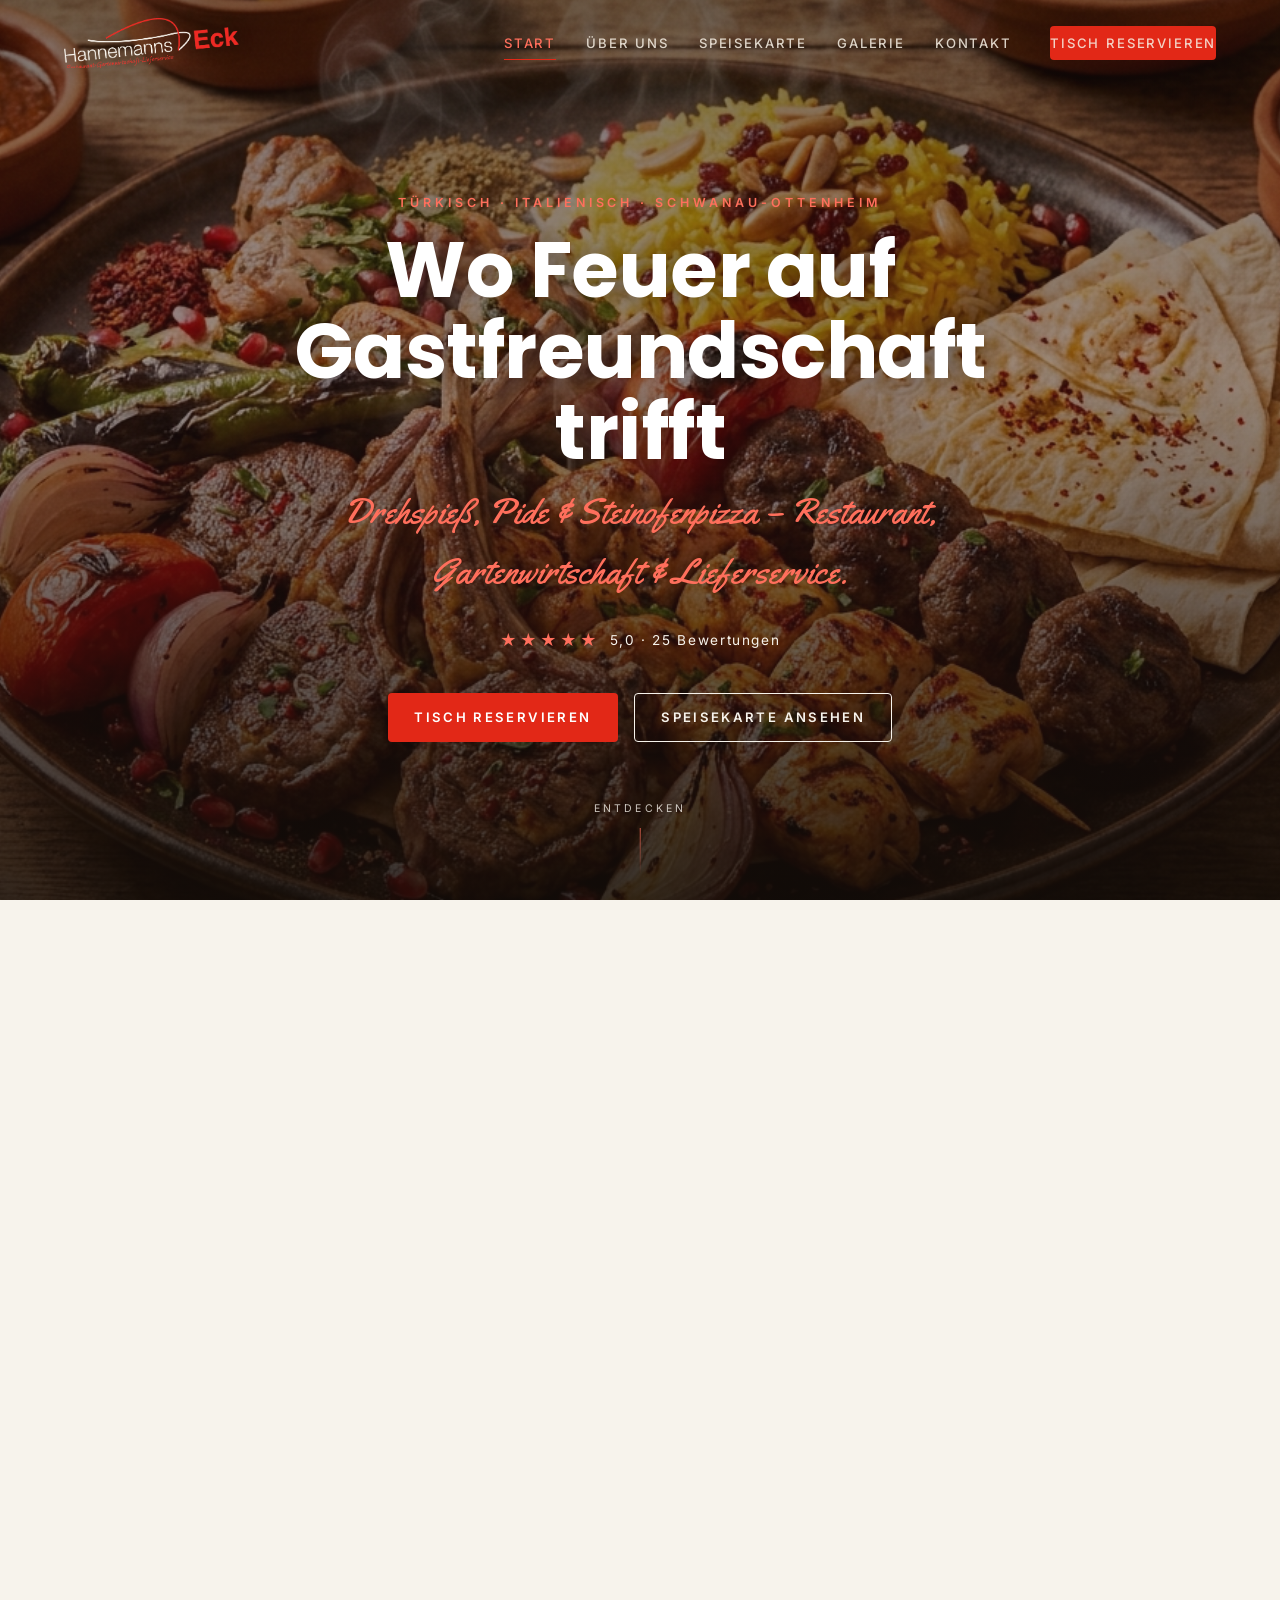
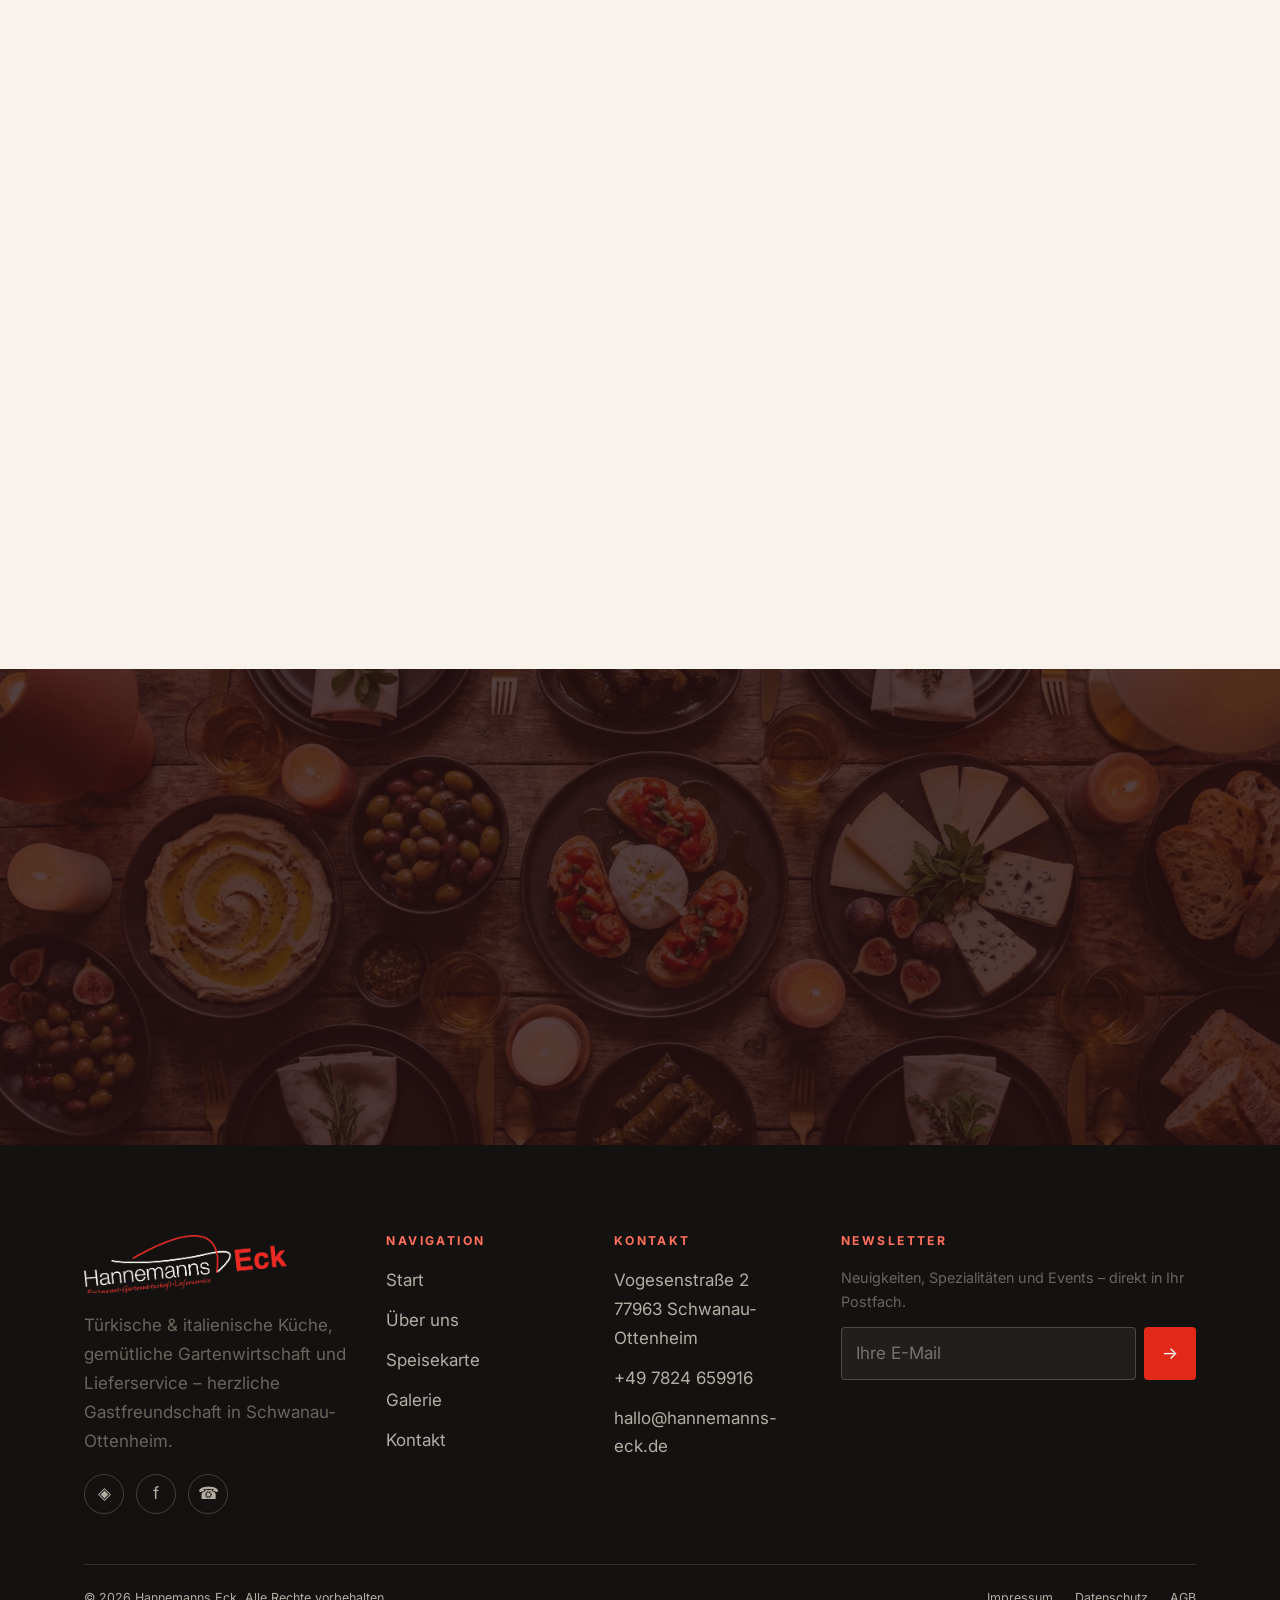
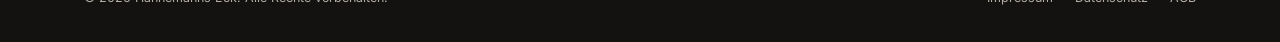
<file: index.html>
<!DOCTYPE html>
<html lang="de">
<head>
  <meta charset="UTF-8" />
  <script>document.documentElement.className += ' js';</script>
  <meta name="viewport" content="width=device-width, initial-scale=1.0" />
  <title>Hannemanns Eck – Türkische & Italienische Küche in Schwanau</title>
  <meta name="description" content="Hannemanns Eck in Schwanau-Ottenheim – türkische & italienische Küche: Kebap vom Drehspieß, Pide, Pizza aus dem Steinofen. Restaurant, Gartenwirtschaft & Lieferservice. 5,0/5 Sterne. Jetzt Tisch reservieren." />
  <link rel="canonical" href="https://www.hannemanns-eck.de/" />
  <meta name="theme-color" content="#141210" />
  <!-- Open Graph -->
  <meta property="og:type" content="restaurant" />
  <meta property="og:title" content="Hannemanns Eck – Türkische & Italienische Küche" />
  <meta property="og:description" content="Mediterrane Gastfreundschaft in Schwanau – vom Holzkohlegrill bis zur Steinofenpizza." />
  <meta property="og:locale" content="de_DE" />
  <meta property="og:image" content="assets/img/kebap.png" />
  <link rel="icon" href="data:image/svg+xml,%3Csvg xmlns='http://www.w3.org/2000/svg' viewBox='0 0 32 32'%3E%3Crect width='32' height='32' rx='6' fill='%23141210'/%3E%3Ctext x='16' y='23' font-size='18' text-anchor='middle' fill='%23e22817' font-family='Georgia'%3EH%3C/text%3E%3C/svg%3E" />
  <link rel="stylesheet" href="assets/css/style.css" />
  <!-- Strukturierte Daten: lokale Gastronomie -->
  <script type="application/ld+json">
  {
    "@context": "https://schema.org",
    "@type": "Restaurant",
    "name": "Hannemanns Eck",
    "servesCuisine": ["Türkisch"],
    "priceRange": "€€",
    "telephone": "+497824659916",
    "address": {
      "@type": "PostalAddress",
      "streetAddress": "Vogesenstraße 2",
      "postalCode": "77963",
      "addressLocality": "Schwanau",
      "addressCountry": "DE"
    },
    "image": "assets/img/kebap.png",
    "aggregateRating": { "@type": "AggregateRating", "ratingValue": "5", "bestRating": "5", "ratingCount": "25" },
    "openingHours": ["Tu-Th 11:00-22:00", "Fr-Sa 11:00-23:00", "Su 12:00-22:00"],
    "acceptsReservations": "True"
  }
  </script>
</head>
<body>
  <a class="skip-link" href="#main">Zum Inhalt springen</a>

  <!-- ============ Navigation ============ -->
  <header class="nav" id="nav">
    <a class="nav__brand" href="index.html" aria-label="Hannemanns Eck – Startseite"><img src="assets/img/logo-light.png" alt="Hannemanns Eck" /></a>
    <nav class="nav__links" aria-label="Hauptnavigation">
      <a href="index.html" aria-current="page">Start</a>
      <a href="ueber-uns.html">Über uns</a>
      <a href="speisekarte.html">Speisekarte</a>
      <a href="galerie.html">Galerie</a>
      <a href="kontakt.html">Kontakt</a>
      <a class="btn btn--gold nav__cta" href="reservierung.html">Tisch reservieren</a>
    </nav>
    <button class="nav__toggle" aria-label="Menü öffnen" aria-expanded="false" aria-controls="nav">
      <span></span><span></span><span></span>
    </button>
  </header>

  <main id="main">
    <!-- ============ Hero ============ -->
    <section class="hero">
      <div class="hero__bg" data-parallax="0.18"><img src="assets/img/grill.png" alt="Üppige gemischte Grillplatte mit Spezialitäten vom Drehspieß" fetchpriority="high" /></div>
      <div class="hero__inner">
        <span class="eyebrow on-dark" data-anim="1">Türkisch · Italienisch · Schwanau-Ottenheim</span>
        <h1 data-anim="2">Wo Feuer auf<br>Gastfreundschaft trifft</h1>
        <p class="hero__sub" data-anim="3">Drehspieß, Pide & Steinofenpizza – Restaurant, Gartenwirtschaft & Lieferservice.</p>
        <div class="hero__rating" data-anim="3"><span class="stars">★★★★★</span> 5,0 · 25 Bewertungen</div>
        <div class="hero__actions" data-anim="4">
          <a class="btn btn--gold" href="reservierung.html">Tisch reservieren</a>
          <a class="btn btn--ghost" href="speisekarte.html">Speisekarte ansehen</a>
        </div>
      </div>
      <span class="scroll-cue">Entdecken</span>
    </section>

    <!-- ============ Intro / Philosophie ============ -->
    <section class="section">
      <div class="container split">
        <div class="split__media" data-reveal>
          <img src="assets/img/grill.png" alt="Üppige gemischte Grillplatte mit Lammkoteletts, Köfte und Hähnchenspießen" loading="lazy" />
          <span class="frame"></span>
        </div>
        <div data-reveal data-reveal-delay="1">
          <span class="eyebrow">Willkommen</span>
          <h2>Zwei Küchen, eine Leidenschaft</h2>
          <div class="script-divider">❧</div>
          <p>Im Hannemanns Eck verbinden sich die würzige Wärme der türkischen Küche und die sonnige Leichtigkeit Italiens. Vom Drehspieß über knusprige Pide bis zur Steinofenpizza – frisch zubereitet und mit echter Gastfreundschaft serviert.</p>
          <p style="margin-top:1rem">Genießen Sie bei uns im Restaurant, entspannt in der Gartenwirtschaft – oder lassen Sie sich Ihre Lieblingsgerichte bequem nach Hause liefern.</p>
          <a class="btn btn--outline" style="margin-top:1.8rem" href="ueber-uns.html">Unsere Geschichte</a>
        </div>
      </div>
    </section>

    <!-- ============ Signature-Gerichte ============ -->
    <section class="section section--tight" style="background:var(--bg-alt)">
      <div class="container">
        <div class="section-head" data-reveal>
          <span class="eyebrow">Signature-Gerichte</span>
          <h2>Aus Feuer & Tradition</h2>
          <div class="script-divider">❧</div>
        </div>
        <div class="cards">
          <article class="card" data-reveal>
            <div class="card__img"><img src="assets/img/kebap.png" alt="Kebap vom Drehspieß mit Salat und Fladenbrot" loading="lazy" /></div>
            <div class="card__body"><span class="card__tag">Türkische Spezialität</span><h3>Kebap vom Drehspieß</h3><p>Saftiges Kalb- & Hähnchenfleisch – im Fladenbrot, im Yufka oder als Teller mit Beilage.</p></div>
          </article>
          <article class="card" data-reveal data-reveal-delay="1">
            <div class="card__img"><img src="assets/img/pide.png" alt="Goldene Pide mit Sucuk, Käse und Ei" loading="lazy" /></div>
            <div class="card__body"><span class="card__tag">Aus dem Steinofen</span><h3>Sucuk-Pide</h3><p>Knuspriges Fladenbrot mit geschmolzenem Käse, würziger Sucuk und einem Ei.</p></div>
          </article>
          <article class="card" data-reveal data-reveal-delay="2">
            <div class="card__img"><img src="assets/img/pizza.png" alt="Holzofenpizza Margherita mit Mozzarella und frischem Basilikum" loading="lazy" /></div>
            <div class="card__body"><span class="card__tag">Italienische Klassik</span><h3>Pizza Margherita</h3><p>Hauchdünner Teig, San-Marzano-Tomaten, Mozzarella und frisches Basilikum.</p></div>
          </article>
        </div>
        <div class="text-center" style="margin-top:3rem" data-reveal><a class="btn btn--primary" href="speisekarte.html">Ganze Speisekarte</a></div>
      </div>
    </section>

    <!-- ============ Bewertungen / Stats ============ -->
    <section class="section section--dark">
      <div class="container">
        <div class="stats">
          <div class="stat" data-reveal><div class="stat__num"><span data-count="5" data-suffix=",0">5,0</span></div><div class="stat__label">Sterne-Bewertung</div></div>
          <div class="stat" data-reveal data-reveal-delay="1"><div class="stat__num"><span data-count="25" data-suffix="">25</span></div><div class="stat__label">Gäste-Bewertungen</div></div>
          <div class="stat" data-reveal data-reveal-delay="2"><div class="stat__num"><span data-count="85" data-suffix="+">85+</span></div><div class="stat__label">Gerichte & Pizzen</div></div>
          <div class="stat" data-reveal data-reveal-delay="3"><div class="stat__num"><span data-count="100" data-suffix="%">100%</span></div><div class="stat__label">Frisch zubereitet</div></div>
        </div>
        <blockquote class="text-center" style="max-width:720px;margin:3.5rem auto 0" data-reveal>
          <p style="font-family:var(--font-serif);font-style:italic;font-size:1.5rem;color:var(--cream);line-height:1.5">„Immer perfekt zubereitete Pizza und besonders gute Kebabs – dazu herzlicher Service. Ein Lieblingsplatz in Ottenheim.“</p>
          <span style="display:block;margin-top:1.2rem;color:var(--gold-bright);letter-spacing:0.2em;font-size:0.8rem;text-transform:uppercase">★★★★★ · Gästebewertung</span>
        </blockquote>
      </div>
    </section>

    <!-- ============ Konzept ============ -->
    <section class="section section--tight">
      <div class="container">
        <div class="section-head" data-reveal>
          <span class="eyebrow">Drei Erlebnisse, ein Haus</span>
          <h2>Restaurant · Gartenwirtschaft · Lieferservice</h2>
          <div class="script-divider">❧</div>
        </div>
        <div class="concept">
          <div class="concept__item" data-reveal><div class="concept__ic">🍽️</div><h3>Restaurant</h3><p>Gemütlich speisen im Hannemanns Eck – türkische Spezialitäten und italienische Klassiker, frisch zubereitet.</p></div>
          <div class="concept__item" data-reveal data-reveal-delay="1"><div class="concept__ic">🌿</div><h3>Gartenwirtschaft</h3><p>An schönen Tagen draußen genießen – entspannt unter freiem Himmel in unserer Gartenwirtschaft.</p></div>
          <div class="concept__item" data-reveal data-reveal-delay="2"><div class="concept__ic">🛵</div><h3>Lieferservice</h3><p>Lieber zu Hause? Wir liefern Ihre Lieblingsgerichte frisch und warm – in Schwanau und Umgebung.</p></div>
        </div>
      </div>
    </section>

    <!-- ============ CTA-Band ============ -->
    <section class="section cta-band">
      <div class="cta-band__bg" data-parallax="0.12"><img src="assets/img/mezze.png" alt="Reich gedeckte Tafel mit Mezze und Antipasti" loading="lazy" /></div>
      <div class="container" data-reveal>
        <span class="eyebrow on-dark">Reservierung</span>
        <h2>Ihr Tisch wartet</h2>
        <p>Ob zu zweit oder in großer Runde – sichern Sie sich Ihren Platz für einen Abend voller Genuss.</p>
        <a class="btn btn--gold" href="reservierung.html">Jetzt reservieren</a>
      </div>
    </section>
  </main>

  <!-- ============ Footer (FOOTER_PLACEHOLDER) ============ -->
  <footer class="footer">
    <div class="container">
      <div class="footer__grid">
        <div class="footer__brand">
          <img src="assets/img/logo-light.png" alt="Hannemanns Eck" style="height:58px;width:auto" />
          <p style="margin-top:18px;max-width:280px">Türkische & italienische Küche, gemütliche Gartenwirtschaft und Lieferservice – herzliche Gastfreundschaft in Schwanau-Ottenheim.</p>
          <div class="socials" style="margin-top:18px">
            <a href="#" aria-label="Instagram">◈</a>
            <a href="#" aria-label="Facebook">f</a>
            <a href="https://wa.me/497824659916" aria-label="WhatsApp">☎</a>
          </div>
        </div>
        <div>
          <h4>Navigation</h4>
          <ul class="footer__links">
            <li><a href="index.html">Start</a></li>
            <li><a href="ueber-uns.html">Über uns</a></li>
            <li><a href="speisekarte.html">Speisekarte</a></li>
            <li><a href="galerie.html">Galerie</a></li>
            <li><a href="kontakt.html">Kontakt</a></li>
          </ul>
        </div>
        <div>
          <h4>Kontakt</h4>
          <ul class="footer__links">
            <li><a href="https://www.openstreetmap.org/search?query=Vogesenstraße%202%2077963%20Schwanau" target="_blank" rel="noopener">Vogesenstraße 2<br>77963 Schwanau-Ottenheim</a></li>
            <li><a href="tel:+497824659916">+49 7824 659916</a></li>
            <li><a href="mailto:hallo@hannemanns-eck.de">hallo@hannemanns-eck.de</a></li>
          </ul>
        </div>
        <div>
          <h4>Newsletter</h4>
          <p style="font-size:0.9rem">Neuigkeiten, Spezialitäten und Events – direkt in Ihr Postfach.</p>
          <form class="newsletter" data-confirm="news-success" novalidate>
      <!-- Spamschutz (Honeypot) - von Menschen unsichtbar -->
      <input type="text" name="_gotcha" tabindex="-1" autocomplete="off" aria-hidden="true" style="position:absolute;left:-9999px;width:1px;height:1px;opacity:0" />
            <input type="email" name="email" required placeholder="Ihre E-Mail" aria-label="E-Mail für Newsletter" />
            <button type="submit" aria-label="Abonnieren">→</button>
          </form>
          <div class="form-success" id="news-success" role="status" aria-live="polite" style="margin-top:12px;font-size:0.86rem"><strong>Willkommen!</strong> Bitte bestätigen Sie Ihre Anmeldung.</div>
        </div>
      </div>
      <div class="footer__bottom">
        <span>© <span data-year>2026</span> Hannemanns Eck. Alle Rechte vorbehalten.</span>
        <span>
          <a href="#">Impressum</a>
          <a href="#">Datenschutz</a>
          <a href="#">AGB</a>
        </span>
      </div>
    </div>
  </footer>

  <script src="assets/js/main.js" defer></script>
</body>
</html>
</file>
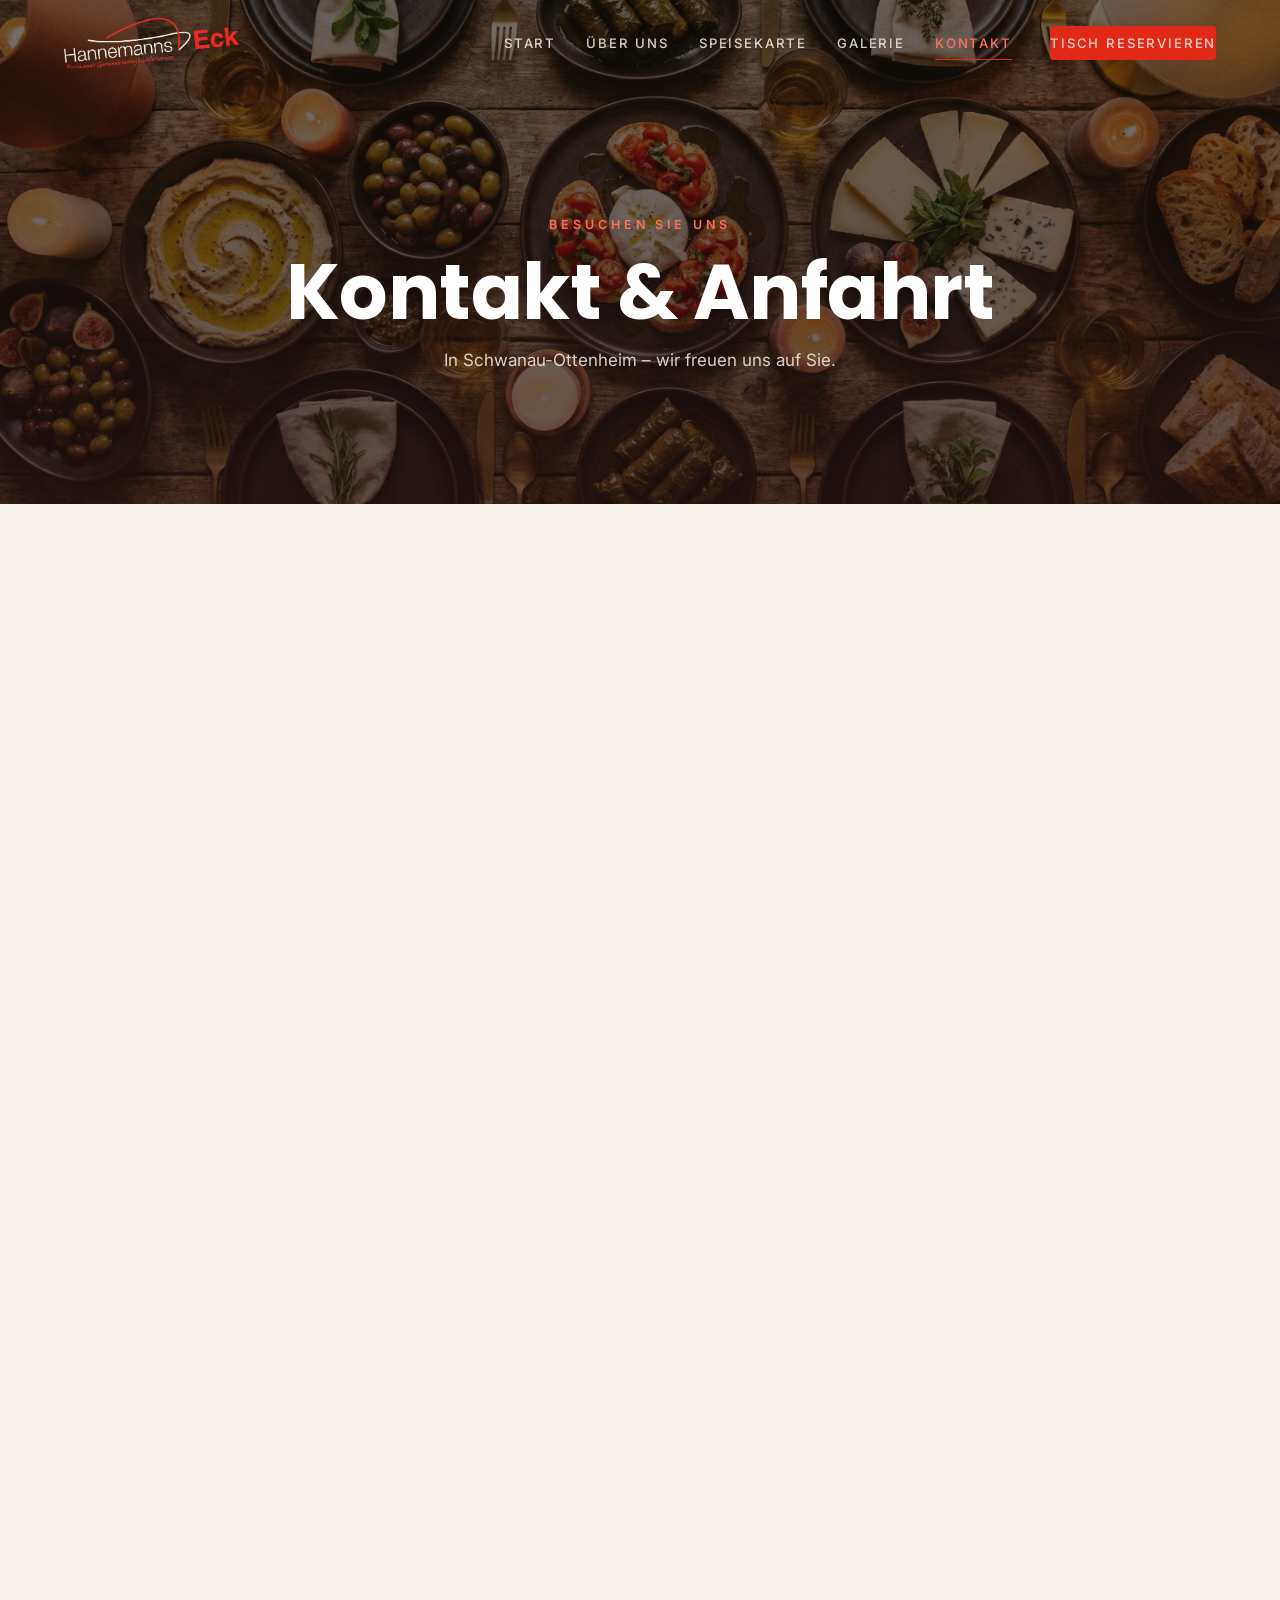
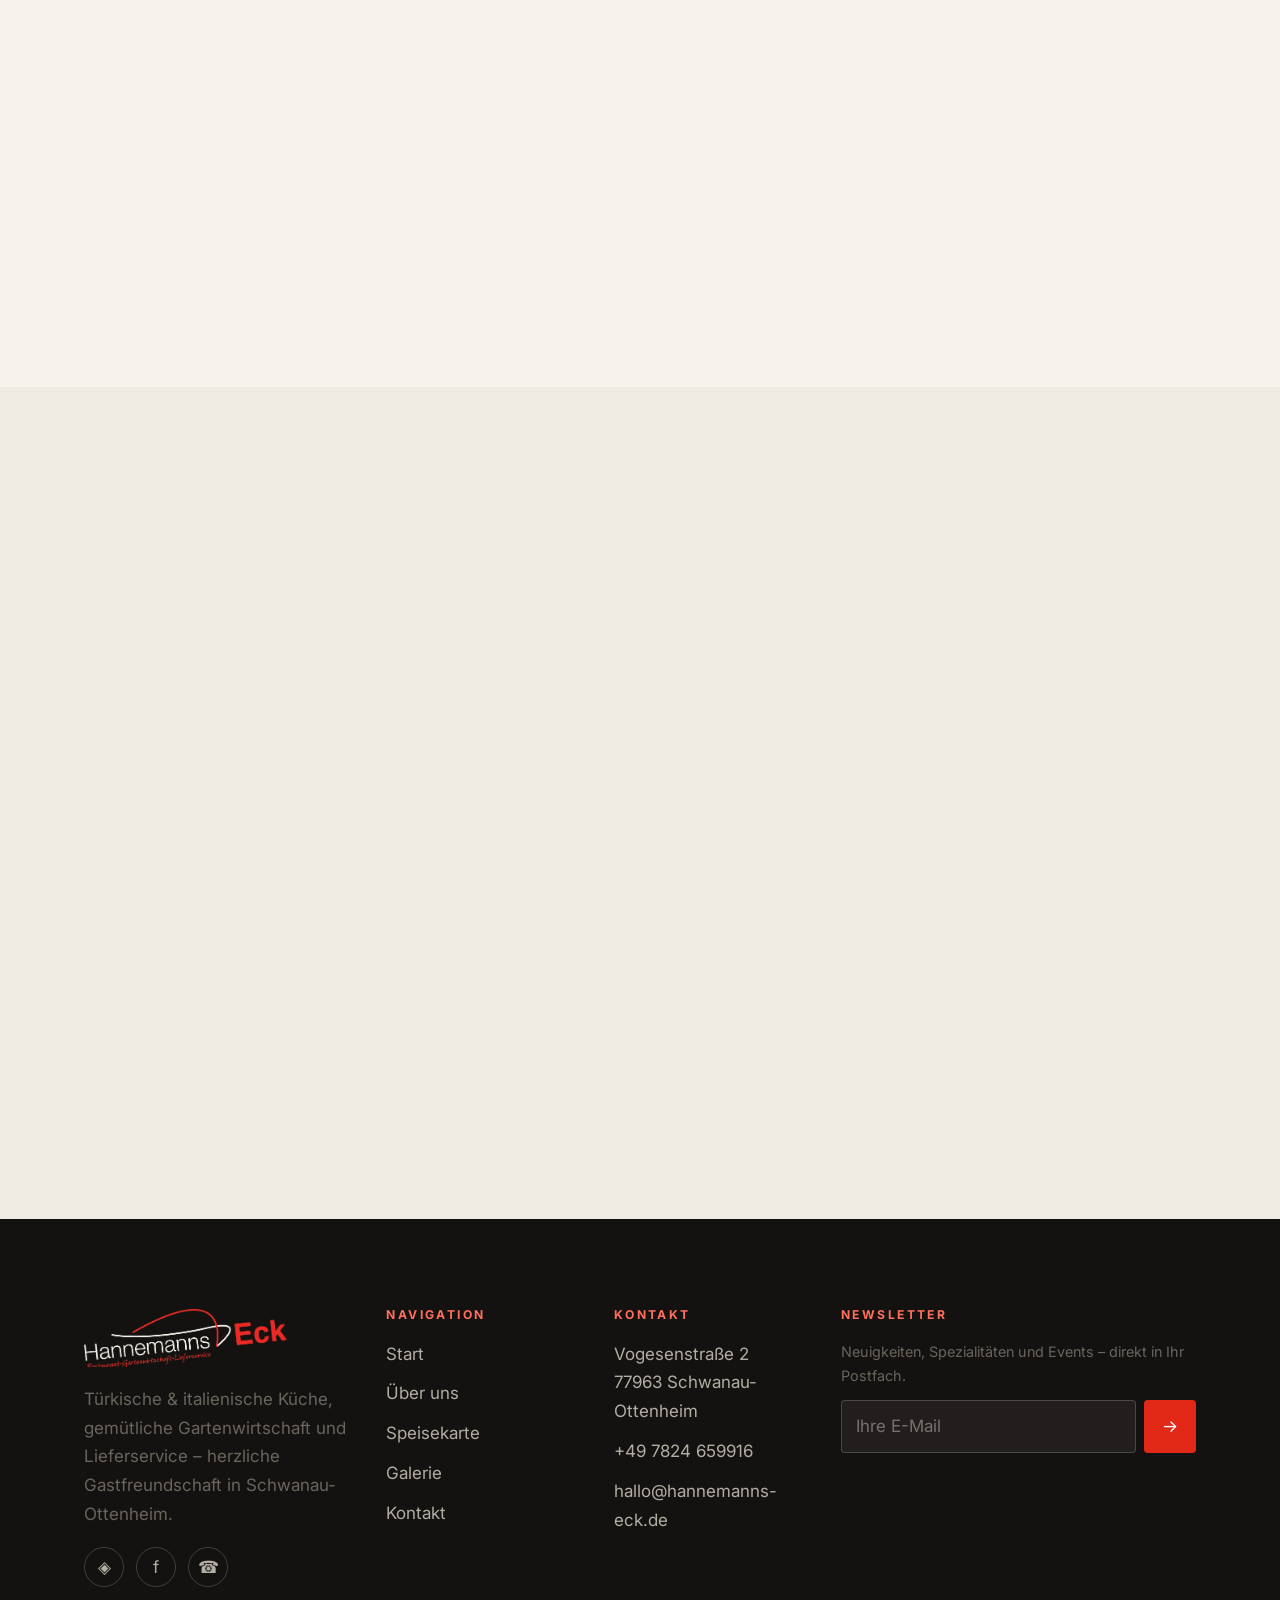
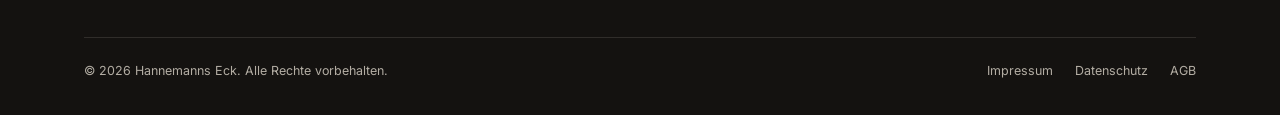
<file: kontakt.html>
<!DOCTYPE html>
<html lang="de">
<head>
  <meta charset="UTF-8" />
  <script>document.documentElement.className += ' js';</script>
  <meta name="viewport" content="width=device-width, initial-scale=1.0" />
  <title>Kontakt & Anfahrt – Hannemanns Eck, Schwanau</title>
  <meta name="description" content="Kontakt und Anfahrt zum Hannemanns Eck, Vogesenstraße 2, 77963 Schwanau-Ottenheim. Telefon +49 7824 659916, Öffnungszeiten, Karte und Kontaktformular." />
  <link rel="canonical" href="https://www.hannemanns-eck.de/kontakt.html" />
  <meta name="theme-color" content="#141210" />
  <meta property="og:title" content="Kontakt & Anfahrt – Hannemanns Eck" />
  <meta property="og:image" content="assets/img/kebap.png" />
  <link rel="icon" href="data:image/svg+xml,%3Csvg xmlns='http://www.w3.org/2000/svg' viewBox='0 0 32 32'%3E%3Crect width='32' height='32' rx='6' fill='%23141210'/%3E%3Ctext x='16' y='23' font-size='18' text-anchor='middle' fill='%23e22817' font-family='Georgia'%3EH%3C/text%3E%3C/svg%3E" />
  <link rel="stylesheet" href="assets/css/style.css" />
  <script type="application/ld+json">
  { "@context": "https://schema.org", "@type": "Restaurant", "name": "Hannemanns Eck", "telephone": "+497824659916", "address": { "@type": "PostalAddress", "streetAddress": "Vogesenstraße 2", "postalCode": "77963", "addressLocality": "Schwanau", "addressCountry": "DE" }, "openingHours": ["Tu-Th 11:00-22:00", "Fr-Sa 11:00-23:00", "Su 12:00-22:00"] }
  </script>
</head>
<body>
  <a class="skip-link" href="#main">Zum Inhalt springen</a>
  <header class="nav" id="nav">
    <a class="nav__brand" href="index.html" aria-label="Hannemanns Eck – Startseite"><img src="assets/img/logo-light.png" alt="Hannemanns Eck" /></a>
    <nav class="nav__links" aria-label="Hauptnavigation">
      <a href="index.html">Start</a>
      <a href="ueber-uns.html">Über uns</a>
      <a href="speisekarte.html">Speisekarte</a>
      <a href="galerie.html">Galerie</a>
      <a href="kontakt.html" aria-current="page">Kontakt</a>
      <a class="btn btn--gold nav__cta" href="reservierung.html">Tisch reservieren</a>
    </nav>
    <button class="nav__toggle" aria-label="Menü öffnen" aria-expanded="false" aria-controls="nav"><span></span><span></span><span></span></button>
  </header>

  <main id="main">
    <section class="pagehero">
      <div class="pagehero__bg" data-parallax="0.16"><img src="assets/img/mezze.png" alt="Gedeckte Tafel im Hannemanns Eck" fetchpriority="high" /></div>
      <div class="pagehero__inner"><span class="eyebrow on-dark">Besuchen Sie uns</span><h1>Kontakt & Anfahrt</h1><p>In Schwanau-Ottenheim – wir freuen uns auf Sie.</p></div>
    </section>

    <section class="section">
      <div class="container info-grid">
        <div data-reveal>
          <span class="eyebrow">So erreichen Sie uns</span>
          <h2>Hannemanns Eck</h2>
          <div class="script-divider" style="justify-content:flex-start">❧</div>
          <ul class="info-list">
            <li><span class="ic">📍</span><span><b>Adresse</b><a href="https://www.openstreetmap.org/search?query=Vogesenstraße%202%2077963%20Schwanau" target="_blank" rel="noopener">Vogesenstraße 2, 77963 Schwanau-Ottenheim</a></span></li>
            <li><span class="ic">📞</span><span><b>Telefon</b><a href="tel:+497824659916">+49 7824 659916</a></span></li>
            <li><span class="ic">✉️</span><span><b>E-Mail</b><a href="mailto:hallo@hannemanns-eck.de">hallo@hannemanns-eck.de</a></span></li>
            <li><span class="ic">👋</span><span><b>Inhaberin</b>Aliye Gorur</span></li>
            <li><span class="ic">⭐</span><span><b>Bewertung</b>5,0 / 5 · 25 Bewertungen</span></li>
          </ul>
          <h3 style="margin-top:2rem">Öffnungszeiten</h3>
          <table class="hours">
            <tr><td>Montag</td><td>Ruhetag</td></tr>
            <tr><td>Dienstag – Donnerstag</td><td>11:00 – 22:00</td></tr>
            <tr><td>Freitag – Samstag</td><td>11:00 – 23:00</td></tr>
            <tr><td>Sonntag & Feiertage</td><td>12:00 – 22:00</td></tr>
          </table>
          <h3 style="margin-top:2rem">Lieferzeiten</h3>
          <table class="hours">
            <tr><td>Dienstag – Samstag</td><td>11:00 – 14:00 · 17:00 – 21:00</td></tr>
            <tr><td>Sonntag & Feiertage</td><td>12:00 – 22:00</td></tr>
            <tr><td>Montag</td><td>Ruhetag</td></tr>
          </table>
          <p style="font-size:0.86rem;margin-top:8px">Lieferung in Schwanau und Umgebung – Bestellungen gern telefonisch unter <a href="tel:+497824659916">+49 7824 659916</a>.</p>
          <a class="btn btn--primary" style="margin-top:1.6rem" href="reservierung.html">Tisch reservieren</a>
        </div>
        <div data-reveal data-reveal-delay="1">
          <div class="map-embed">
            <iframe title="Karte: Hannemanns Eck, Vogesenstraße 2, 77963 Schwanau" loading="lazy" referrerpolicy="no-referrer-when-downgrade" src="https://www.openstreetmap.org/export/embed.html?bbox=7.78%2C48.39%2C7.86%2C48.43&amp;layer=mapnik&amp;marker=48.41%2C7.82"></iframe>
          </div>
          <p class="form-note" style="margin-top:10px"><a href="https://www.openstreetmap.org/?mlat=48.41&amp;mlon=7.82#map=15/48.41/7.82" target="_blank" rel="noopener">Größere Karte öffnen ↗</a></p>
        </div>
      </div>
    </section>

    <section class="section section--tight" style="background:var(--bg-alt)">
      <div class="container" style="max-width:760px">
        <div class="section-head" data-reveal><span class="eyebrow">Nachricht</span><h2>Schreiben Sie uns</h2><div class="script-divider">❧</div><p>Fragen, Feedback oder Catering-Anfragen? Wir melden uns gern bei Ihnen.</p></div>
        <form class="form-card" data-confirm="contact-success" data-reveal novalidate>
      <!-- Spamschutz (Honeypot) - von Menschen unsichtbar -->
      <input type="text" name="_gotcha" tabindex="-1" autocomplete="off" aria-hidden="true" style="position:absolute;left:-9999px;width:1px;height:1px;opacity:0" />
          <div class="form-grid">
            <div class="field"><label for="c-name">Name</label><input id="c-name" name="name" type="text" autocomplete="name" required placeholder="Ihr Name" /></div>
            <div class="field"><label for="c-email">E-Mail</label><input id="c-email" name="email" type="email" autocomplete="email" required placeholder="name@beispiel.de" /></div>
            <div class="field full"><label for="c-msg">Ihre Nachricht</label><textarea id="c-msg" name="message" required placeholder="Wie können wir helfen?"></textarea></div>
          </div>
          <button class="btn btn--primary" style="margin-top:1.4rem" type="submit">Nachricht senden</button>
          <div class="form-success" id="contact-success" role="status" aria-live="polite"><strong>Danke für Ihre Nachricht!</strong> Wir melden uns so schnell wie möglich bei Ihnen.</div>
        </form>
      </div>
    </section>
  </main>

  <!-- ============ Footer (FOOTER_PLACEHOLDER) ============ -->
  <footer class="footer">
    <div class="container">
      <div class="footer__grid">
        <div class="footer__brand">
          <img src="assets/img/logo-light.png" alt="Hannemanns Eck" style="height:58px;width:auto" />
          <p style="margin-top:18px;max-width:280px">Türkische & italienische Küche, gemütliche Gartenwirtschaft und Lieferservice – herzliche Gastfreundschaft in Schwanau-Ottenheim.</p>
          <div class="socials" style="margin-top:18px">
            <a href="#" aria-label="Instagram">◈</a>
            <a href="#" aria-label="Facebook">f</a>
            <a href="https://wa.me/497824659916" aria-label="WhatsApp">☎</a>
          </div>
        </div>
        <div>
          <h4>Navigation</h4>
          <ul class="footer__links">
            <li><a href="index.html">Start</a></li>
            <li><a href="ueber-uns.html">Über uns</a></li>
            <li><a href="speisekarte.html">Speisekarte</a></li>
            <li><a href="galerie.html">Galerie</a></li>
            <li><a href="kontakt.html">Kontakt</a></li>
          </ul>
        </div>
        <div>
          <h4>Kontakt</h4>
          <ul class="footer__links">
            <li><a href="https://www.openstreetmap.org/search?query=Vogesenstraße%202%2077963%20Schwanau" target="_blank" rel="noopener">Vogesenstraße 2<br>77963 Schwanau-Ottenheim</a></li>
            <li><a href="tel:+497824659916">+49 7824 659916</a></li>
            <li><a href="mailto:hallo@hannemanns-eck.de">hallo@hannemanns-eck.de</a></li>
          </ul>
        </div>
        <div>
          <h4>Newsletter</h4>
          <p style="font-size:0.9rem">Neuigkeiten, Spezialitäten und Events – direkt in Ihr Postfach.</p>
          <form class="newsletter" data-confirm="news-success" novalidate>
      <!-- Spamschutz (Honeypot) - von Menschen unsichtbar -->
      <input type="text" name="_gotcha" tabindex="-1" autocomplete="off" aria-hidden="true" style="position:absolute;left:-9999px;width:1px;height:1px;opacity:0" />
            <input type="email" name="email" required placeholder="Ihre E-Mail" aria-label="E-Mail für Newsletter" />
            <button type="submit" aria-label="Abonnieren">→</button>
          </form>
          <div class="form-success" id="news-success" role="status" aria-live="polite" style="margin-top:12px;font-size:0.86rem"><strong>Willkommen!</strong> Bitte bestätigen Sie Ihre Anmeldung.</div>
        </div>
      </div>
      <div class="footer__bottom">
        <span>© <span data-year>2026</span> Hannemanns Eck. Alle Rechte vorbehalten.</span>
        <span>
          <a href="#">Impressum</a>
          <a href="#">Datenschutz</a>
          <a href="#">AGB</a>
        </span>
      </div>
    </div>
  </footer>

  <script src="assets/js/main.js" defer></script>
</body>
</html>
</file>
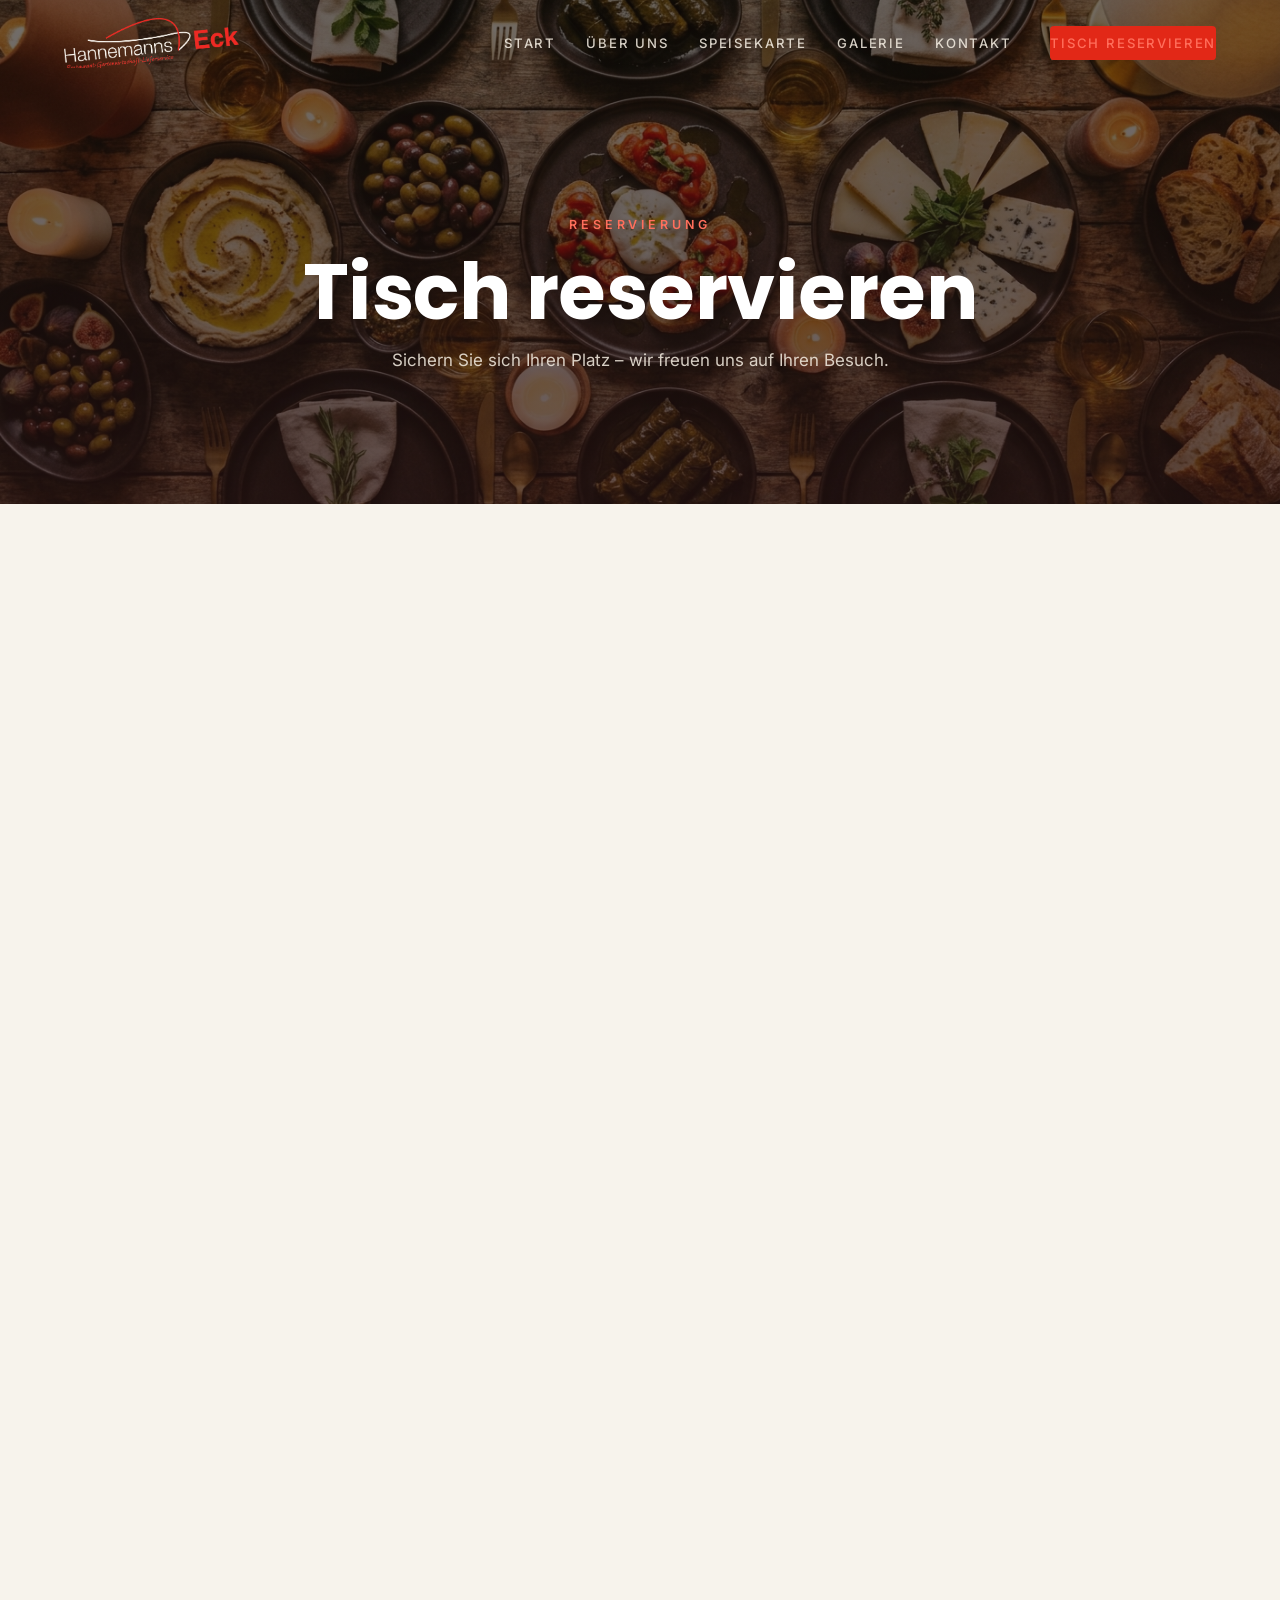
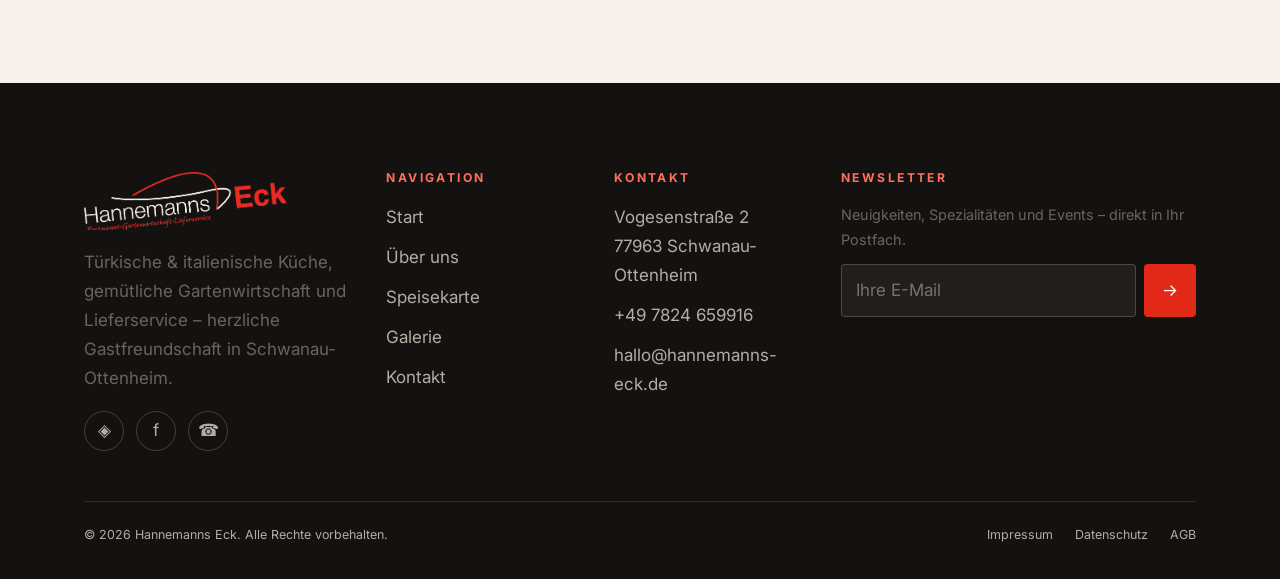
<file: reservierung.html>
<!DOCTYPE html>
<html lang="de">
<head>
  <meta charset="UTF-8" />
  <script>document.documentElement.className += ' js';</script>
  <meta name="viewport" content="width=device-width, initial-scale=1.0" />
  <title>Reservierung – Hannemanns Eck, Schwanau</title>
  <meta name="description" content="Reservieren Sie Ihren Tisch im Hannemanns Eck in Schwanau – wählen Sie Datum, Uhrzeit und Personenzahl. Wir bestätigen Ihre Anfrage zeitnah." />
  <link rel="canonical" href="https://www.hannemanns-eck.de/reservierung.html" />
  <meta name="theme-color" content="#141210" />
  <meta property="og:title" content="Reservierung – Hannemanns Eck" />
  <meta property="og:image" content="assets/img/kebap.png" />
  <link rel="icon" href="data:image/svg+xml,%3Csvg xmlns='http://www.w3.org/2000/svg' viewBox='0 0 32 32'%3E%3Crect width='32' height='32' rx='6' fill='%23141210'/%3E%3Ctext x='16' y='23' font-size='18' text-anchor='middle' fill='%23e22817' font-family='Georgia'%3EH%3C/text%3E%3C/svg%3E" />
  <link rel="stylesheet" href="assets/css/style.css" />
</head>
<body>
  <a class="skip-link" href="#main">Zum Inhalt springen</a>
  <header class="nav" id="nav">
    <a class="nav__brand" href="index.html" aria-label="Hannemanns Eck – Startseite"><img src="assets/img/logo-light.png" alt="Hannemanns Eck" /></a>
    <nav class="nav__links" aria-label="Hauptnavigation">
      <a href="index.html">Start</a>
      <a href="ueber-uns.html">Über uns</a>
      <a href="speisekarte.html">Speisekarte</a>
      <a href="galerie.html">Galerie</a>
      <a href="kontakt.html">Kontakt</a>
      <a class="btn btn--gold nav__cta" href="reservierung.html" aria-current="page">Tisch reservieren</a>
    </nav>
    <button class="nav__toggle" aria-label="Menü öffnen" aria-expanded="false" aria-controls="nav"><span></span><span></span><span></span></button>
  </header>

  <main id="main">
    <section class="pagehero">
      <div class="pagehero__bg" data-parallax="0.16"><img src="assets/img/mezze.png" alt="Gedeckte Tafel im Hannemanns Eck" fetchpriority="high" /></div>
      <div class="pagehero__inner"><span class="eyebrow on-dark">Reservierung</span><h1>Tisch reservieren</h1><p>Sichern Sie sich Ihren Platz – wir freuen uns auf Ihren Besuch.</p></div>
    </section>

    <section class="section">
      <div class="container" style="max-width:820px">
        <div class="section-head" data-reveal><span class="eyebrow">Anfrage</span><h2>Ihre Reservierung</h2><div class="script-divider">❧</div><p>Füllen Sie das Formular aus – wir bestätigen Ihren Tisch zeitnah telefonisch oder per E-Mail. Für Gruppen ab 8 Personen rufen Sie uns gern direkt an.</p></div>
        <form class="form-card" id="reservation-form" data-reveal novalidate>
      <!-- Spamschutz (Honeypot) - von Menschen unsichtbar -->
      <input type="text" name="_gotcha" tabindex="-1" autocomplete="off" aria-hidden="true" style="position:absolute;left:-9999px;width:1px;height:1px;opacity:0" />
          <div class="form-grid">
            <div class="field"><label for="r-name">Name</label><input id="r-name" name="name" type="text" autocomplete="name" required placeholder="Ihr Name" /></div>
            <div class="field"><label for="r-phone">Telefon</label><input id="r-phone" name="phone" type="tel" autocomplete="tel" required placeholder="Ihre Telefonnummer" /></div>
            <div class="field"><label for="r-email">E-Mail</label><input id="r-email" name="email" type="email" autocomplete="email" required placeholder="name@beispiel.de" /></div>
            <div class="field"><label for="r-guests">Personen</label><select id="r-guests" name="guests" required><option value="" disabled selected>Anzahl wählen</option><option>1</option><option>2</option><option>3</option><option>4</option><option>5</option><option>6</option><option>7</option><option>8</option></select></div>
            <div class="field"><label for="r-date">Datum</label><input id="r-date" name="date" type="date" required /></div>
            <div class="field"><label for="r-time">Uhrzeit</label><input id="r-time" name="time" type="time" required value="19:00" min="11:00" max="23:00" /></div>
            <div class="field full"><label for="r-note">Anmerkungen <span style="text-transform:none;letter-spacing:0;font-weight:400">(optional)</span></label><textarea id="r-note" name="note" placeholder="Allergien, Anlass, Kinderstuhl, Sitzwunsch …"></textarea></div>
          </div>
          <div style="margin-top:1.6rem;display:flex;gap:14px;flex-wrap:wrap;align-items:center">
            <button class="btn btn--primary" type="submit">Reservierung anfragen</button>
            <a class="btn btn--outline" href="tel:+497824659916">Lieber anrufen</a>
          </div>
          <p class="form-note">Mit dem Absenden stimmen Sie der Verarbeitung Ihrer Daten zur Bearbeitung der Anfrage zu.</p>
          <div class="form-success" id="reservation-success" role="status" aria-live="polite"></div>
        </form>
      </div>
    </section>
  </main>

  <!-- ============ Footer (FOOTER_PLACEHOLDER) ============ -->
  <footer class="footer">
    <div class="container">
      <div class="footer__grid">
        <div class="footer__brand">
          <img src="assets/img/logo-light.png" alt="Hannemanns Eck" style="height:58px;width:auto" />
          <p style="margin-top:18px;max-width:280px">Türkische & italienische Küche, gemütliche Gartenwirtschaft und Lieferservice – herzliche Gastfreundschaft in Schwanau-Ottenheim.</p>
          <div class="socials" style="margin-top:18px">
            <a href="#" aria-label="Instagram">◈</a>
            <a href="#" aria-label="Facebook">f</a>
            <a href="https://wa.me/497824659916" aria-label="WhatsApp">☎</a>
          </div>
        </div>
        <div>
          <h4>Navigation</h4>
          <ul class="footer__links">
            <li><a href="index.html">Start</a></li>
            <li><a href="ueber-uns.html">Über uns</a></li>
            <li><a href="speisekarte.html">Speisekarte</a></li>
            <li><a href="galerie.html">Galerie</a></li>
            <li><a href="kontakt.html">Kontakt</a></li>
          </ul>
        </div>
        <div>
          <h4>Kontakt</h4>
          <ul class="footer__links">
            <li><a href="https://www.openstreetmap.org/search?query=Vogesenstraße%202%2077963%20Schwanau" target="_blank" rel="noopener">Vogesenstraße 2<br>77963 Schwanau-Ottenheim</a></li>
            <li><a href="tel:+497824659916">+49 7824 659916</a></li>
            <li><a href="mailto:hallo@hannemanns-eck.de">hallo@hannemanns-eck.de</a></li>
          </ul>
        </div>
        <div>
          <h4>Newsletter</h4>
          <p style="font-size:0.9rem">Neuigkeiten, Spezialitäten und Events – direkt in Ihr Postfach.</p>
          <form class="newsletter" data-confirm="news-success" novalidate>
      <!-- Spamschutz (Honeypot) - von Menschen unsichtbar -->
      <input type="text" name="_gotcha" tabindex="-1" autocomplete="off" aria-hidden="true" style="position:absolute;left:-9999px;width:1px;height:1px;opacity:0" />
            <input type="email" name="email" required placeholder="Ihre E-Mail" aria-label="E-Mail für Newsletter" />
            <button type="submit" aria-label="Abonnieren">→</button>
          </form>
          <div class="form-success" id="news-success" role="status" aria-live="polite" style="margin-top:12px;font-size:0.86rem"><strong>Willkommen!</strong> Bitte bestätigen Sie Ihre Anmeldung.</div>
        </div>
      </div>
      <div class="footer__bottom">
        <span>© <span data-year>2026</span> Hannemanns Eck. Alle Rechte vorbehalten.</span>
        <span>
          <a href="#">Impressum</a>
          <a href="#">Datenschutz</a>
          <a href="#">AGB</a>
        </span>
      </div>
    </div>
  </footer>

  <script src="assets/js/main.js" defer></script>
</body>
</html>
</file>
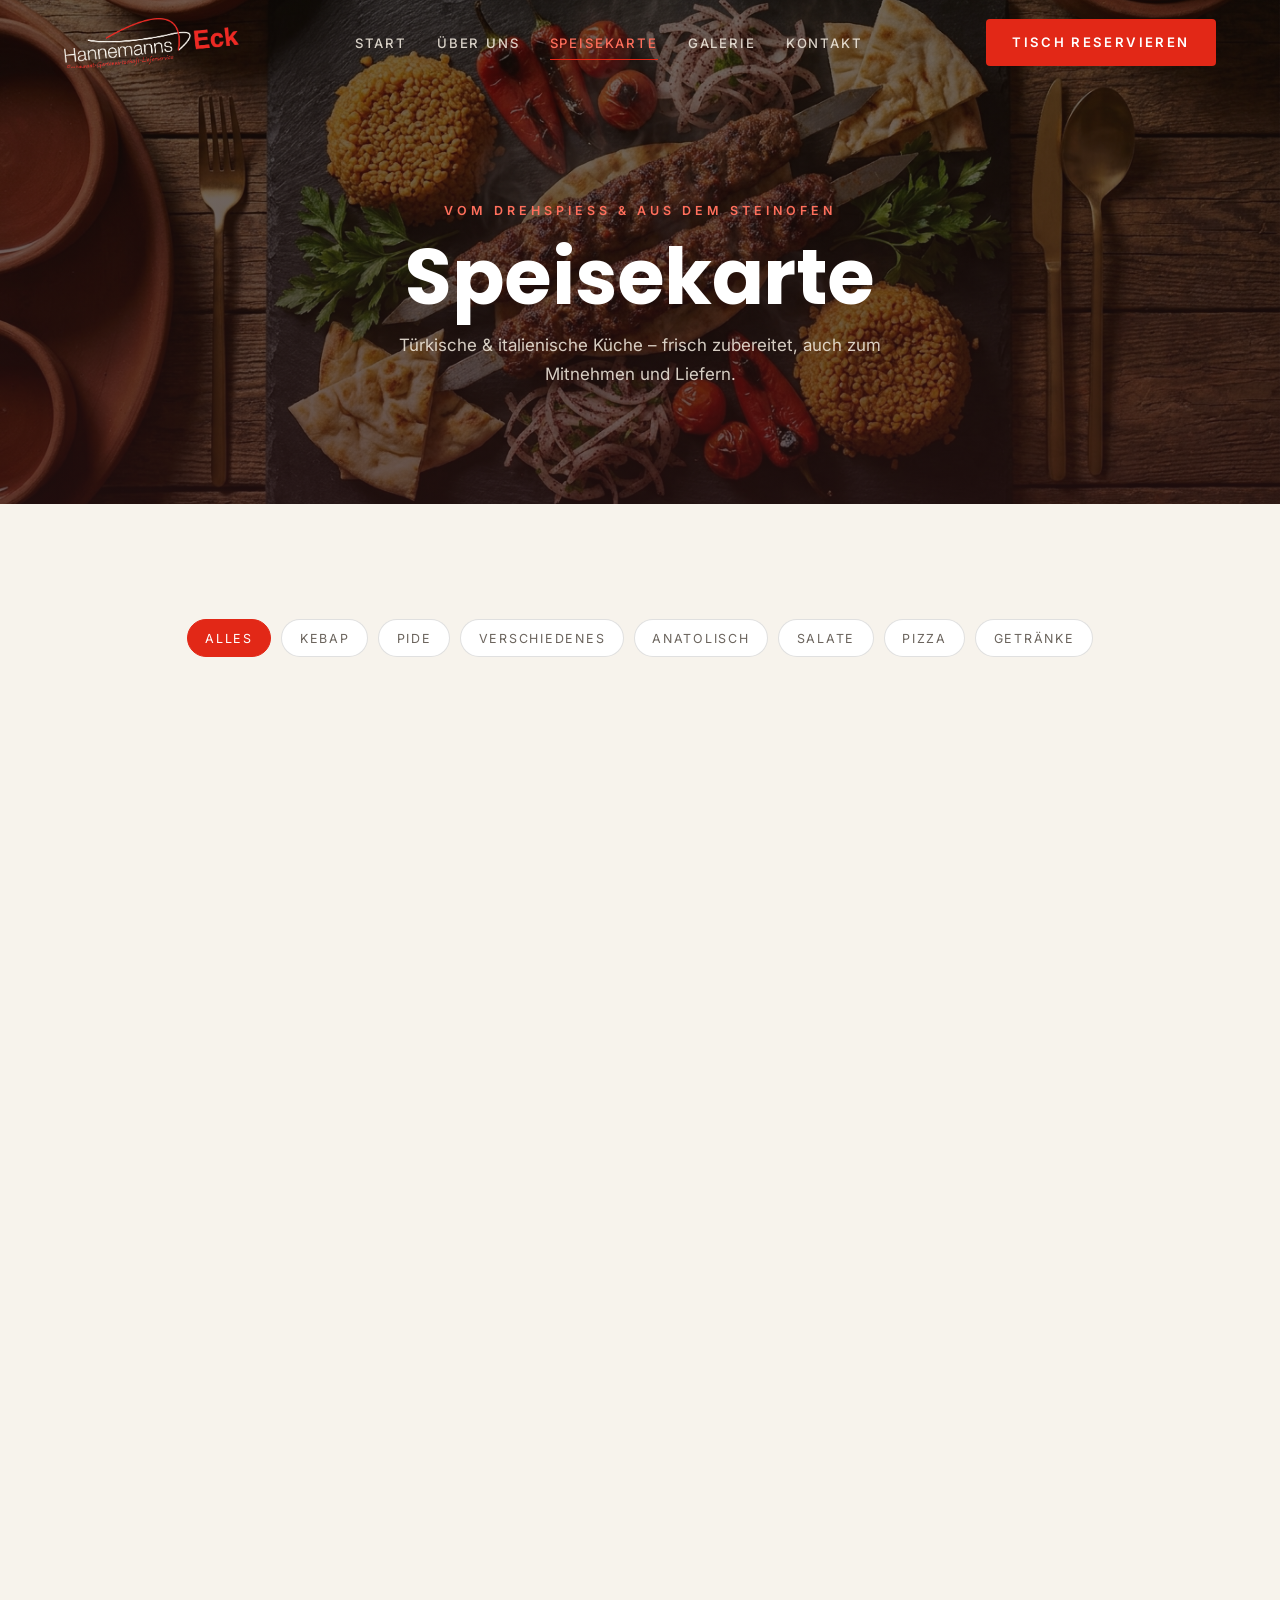
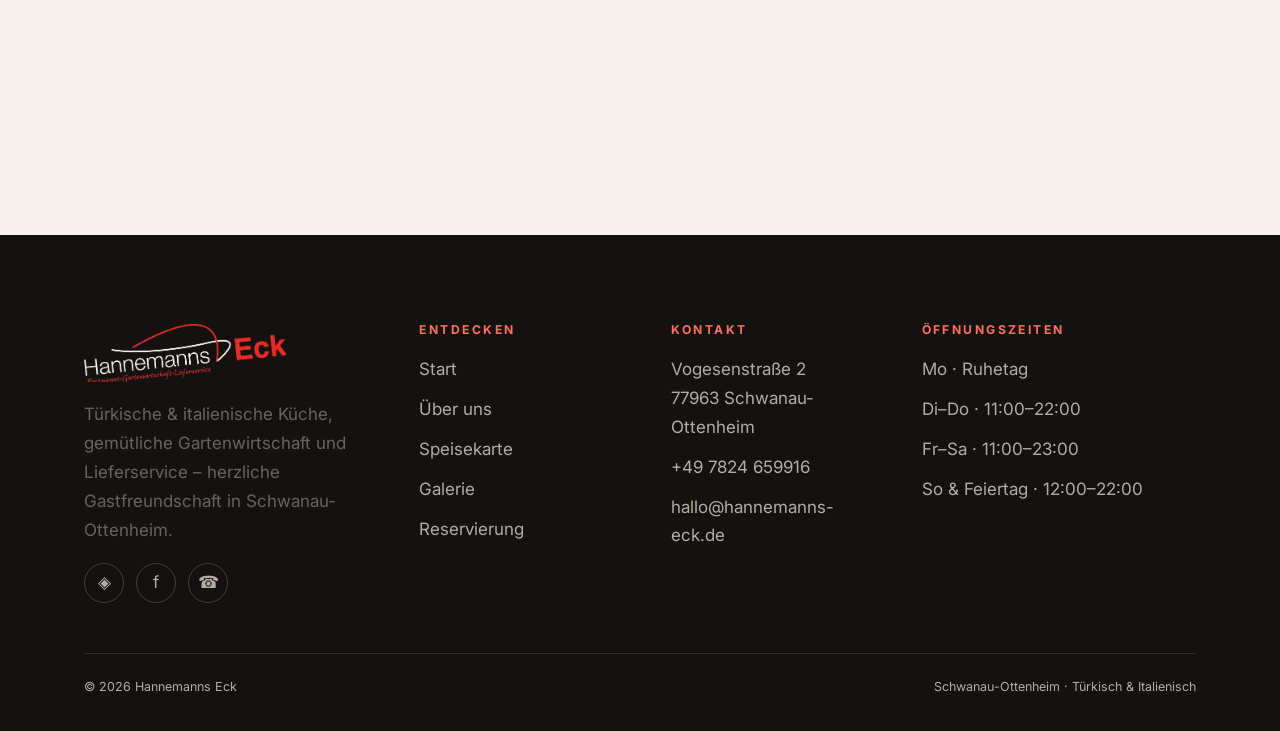
<file: speisekarte.html>
<!DOCTYPE html>
<html lang="de">
<head>
  <meta charset="UTF-8" />
  <script>document.documentElement.className += ' js';</script>
  <meta name="viewport" content="width=device-width, initial-scale=1.0" />
  <title>Speisekarte – Hannemanns Eck, Schwanau-Ottenheim</title>
  <meta name="description" content="Die Speisekarte vom Hannemanns Eck in Schwanau-Ottenheim: Kebap vom Drehspieß, Pide, anatolische Spezialitäten, Salate, Pizza aus dem Steinofen und Getränke. Auch zum Liefern." />
  <link rel="canonical" href="https://www.hannemanns-eck.de/speisekarte.html" />
  <meta name="theme-color" content="#141210" />
  <meta property="og:title" content="Speisekarte – Hannemanns Eck" />
  <meta property="og:description" content="Kebap vom Drehspieß, Pide, Pizza aus dem Steinofen und mehr – türkisch & italienisch in Schwanau-Ottenheim." />
  <meta property="og:image" content="assets/img/kebap.png" />
  <link rel="icon" href="data:image/svg+xml,%3Csvg xmlns='http://www.w3.org/2000/svg' viewBox='0 0 32 32'%3E%3Crect width='32' height='32' rx='6' fill='%23141210'/%3E%3Ctext x='16' y='23' font-size='18' text-anchor='middle' fill='%23e22817' font-family='Georgia'%3EH%3C/text%3E%3C/svg%3E" />
  <link rel="stylesheet" href="assets/css/style.css" />
  <script type="application/ld+json">
  { "@context": "https://schema.org", "@type": "Restaurant", "name": "Hannemanns Eck", "servesCuisine": ["Türkisch", "Italienisch"], "priceRange": "€–€€", "telephone": "+497824659916", "address": { "@type": "PostalAddress", "streetAddress": "Vogesenstraße 2", "postalCode": "77963", "addressLocality": "Schwanau-Ottenheim", "addressCountry": "DE" }, "hasMenu": "https://www.hannemanns-eck.de/speisekarte.html" }
  </script>
</head>
<body>
  <a class="skip-link" href="#main">Zum Inhalt springen</a>
  <header class="nav" id="nav">
    <a class="nav__brand" href="index.html" aria-label="Hannemanns Eck – Startseite"><img src="assets/img/logo-light.png" alt="Hannemanns Eck" /></a>
    <nav class="nav__links" aria-label="Hauptnavigation">
      <a href="index.html">Start</a>
      <a href="ueber-uns.html">Über uns</a>
      <a href="speisekarte.html" aria-current="page">Speisekarte</a>
      <a href="galerie.html">Galerie</a>
      <a href="kontakt.html">Kontakt</a>
    </nav>
    <a class="btn btn--gold nav__cta" href="reservierung.html">Tisch reservieren</a>
    <button class="nav__toggle" aria-label="Menü öffnen" aria-expanded="false"><span></span><span></span><span></span></button>
  </header>

  <main id="main">
    <section class="pagehero">
      <div class="pagehero__bg" data-parallax="0.16"><img src="assets/img/kebap.png" alt="Kebap vom Drehspieß mit Beilagen" fetchpriority="high" /></div>
      <div class="pagehero__inner"><span class="eyebrow on-dark">Vom Drehspieß & aus dem Steinofen</span><h1>Speisekarte</h1><p>Türkische & italienische Küche – frisch zubereitet, auch zum Mitnehmen und Liefern.</p></div>
    </section>

    <section class="section">
      <div class="container">
        <div class="menu-filter" role="tablist" aria-label="Speisekarte filtern">
          <button data-filter="all" class="active">Alles</button>
          <button data-filter="kebap">Kebap</button>
          <button data-filter="pide">Pide</button>
          <button data-filter="verschiedenes">Verschiedenes</button>
          <button data-filter="anatolisch">Anatolisch</button>
          <button data-filter="salate">Salate</button>
          <button data-filter="pizza">Pizza</button>
          <button data-filter="getraenke">Getränke</button>
        </div>

        <section class="menu-cat" data-cat="kebap" data-reveal>
          <div class="menu-cat__head"><h3>Kebap-Spezialitäten</h3><span class="rule"></span></div>
          <p class="dish__desc" style="margin:-16px 0 24px">Vom Drehspieß – wahlweise Kalb oder Hähnchen.</p>
          <div class="menu-grid">
            <div class="dish"><span class="dish__name">01 Kebap im Fladenbrot</span><span class="dish__price">8,00 €</span></div>
            <div class="dish"><span class="dish__name">02 Vegetarisch im Fladenbrot</span><span class="dish__price">8,00 €</span></div>
            <div class="dish"><span class="dish__name">03 Kebap Tüte</span><span class="dish__price">8,50 €</span></div>
            <div class="dish"><span class="dish__name">04 Yufka Kebap</span><span class="dish__price">9,00 €</span></div>
            <div class="dish"><span class="dish__name">05 Yufka Vegetarisch</span><span class="dish__price">9,00 €</span></div>
            <div class="dish"><span class="dish__name">06 Yufka Amerikanisch</span><span class="dish__price">10,00 €</span></div>
            <div class="dish"><span class="dish__name">07 XXL Kebap</span><span class="dish__price">13,00 €</span></div>
            <div class="dish"><span class="dish__name">08 Kebapteller</span><span class="dish__price">12,00 €</span></div>
            <div class="dish"><span class="dish__name">09 Kebapteller mit Pommes</span><span class="dish__price">13,00 €</span></div>
            <div class="dish"><span class="dish__name">10 Kebapteller mit Reis</span><span class="dish__price">14,00 €</span></div>
            <div class="dish"><span class="dish__name">11 Kebapteller überbacken</span><span class="dish__price">12,00 €</span></div>
          </div>
        </section>

        <section class="menu-cat" data-cat="pide" data-reveal>
          <div class="menu-cat__head"><h3>Pide</h3><span class="rule"></span></div>
          <p class="dish__desc" style="margin:-16px 0 24px">Frisch belegtes Fladengebäck aus dem Steinofen.</p>
          <div class="menu-grid">
            <div class="dish"><span class="dish__name">16 Hackfleisch-Pide</span><span class="dish__price">10,00 €</span></div>
            <div class="dish"><span class="dish__name">17 Hackfleisch-Pide & Ei</span><span class="dish__price">11,00 €</span></div>
            <div class="dish"><span class="dish__name">18 Spinat-Pide</span><span class="dish__price">10,00 €</span></div>
            <div class="dish"><span class="dish__name">19 Spinat-Pide & Ei</span><span class="dish__price">11,00 €</span></div>
            <div class="dish"><span class="dish__name">20 Pide Spezial</span><span class="dish__price">12,50 €</span></div>
            <div class="dish"><span class="dish__name">21 Kebap-Pide</span><span class="dish__price">11,50 €</span></div>
            <div class="dish"><span class="dish__name">22 Sucuk-Pide</span><span class="dish__price">11,50 €</span></div>
          </div>
        </section>

        <section class="menu-cat" data-cat="verschiedenes" data-reveal>
          <div class="menu-cat__head"><h3>Verschiedenes</h3><span class="rule"></span></div>
          <div class="menu-grid">
            <div class="dish"><span class="dish__name">24 Calamari (8 Stück)</span><span class="dish__price">13,00 €</span></div>
            <div class="dish"><span class="dish__name">25 Cevapcici im Fladenbrot</span><span class="dish__price">9,00 €</span></div>
            <div class="dish"><span class="dish__name">26 Cevapcici-Teller mit Pommes</span><span class="dish__price">13,00 €</span></div>
            <div class="dish"><span class="dish__name">26a Cevapcici-Teller mit Reis</span><span class="dish__price">14,00 €</span></div>
            <div class="dish"><span class="dish__name">27 Putenspieß mit Pommes</span><span class="dish__price">17,50 €</span></div>
            <div class="dish"><span class="dish__name">28 Putenspieß mit Reis</span><span class="dish__price">18,50 €</span></div>
            <div class="dish"><span class="dish__name">29 Schnitzel</span><span class="dish__price">14,00 €</span></div>
            <div class="dish"><span class="dish__name">30 Pommes klein</span><span class="dish__price">4,50 €</span></div>
            <div class="dish"><span class="dish__name">31 Pommes groß</span><span class="dish__price">5,50 €</span></div>
            <div class="dish"><span class="dish__name">32 Falafel im Fladenbrot</span><span class="dish__price">8,00 €</span></div>
            <div class="dish"><span class="dish__name">33 Falafel im Yufka</span><span class="dish__price">9,00 €</span></div>
            <div class="dish"><span class="dish__name">35 Chicken Nuggets (8 Stück)</span><span class="dish__price">9,00 €</span></div>
            <div class="dish"><span class="dish__name">36 Chicken Nuggets (8 St.) mit Pommes</span><span class="dish__price">11,00 €</span></div>
          </div>
        </section>

        <section class="menu-cat" data-cat="anatolisch" data-reveal>
          <div class="menu-cat__head"><h3>Anatolische Spezialitäten</h3><span class="rule"></span></div>
          <div class="menu-grid">
            <div class="dish"><span class="dish__name">37 Lahmacun</span><span class="dish__price">10,00 €</span></div>
            <div class="dish"><span class="dish__name">38 Lahmacun Spezial</span><span class="dish__price">12,00 €</span></div>
            <div class="dish"><span class="dish__name">39 Lammspieß mit Pommes</span><span class="dish__price">18,50 €</span></div>
            <div class="dish"><span class="dish__name">40 Lammspieß mit Reis</span><span class="dish__price">19,50 €</span></div>
            <div class="dish"><span class="dish__name">41 Gemischter Grillteller<span class="dish__badge">für 2</span></span><span class="dish__price">26,00 €</span></div>
            <div class="dish"><span class="dish__name">42 Sigara Börek (6 St., vegetarisch)</span><span class="dish__price">12,00 €</span></div>
          </div>
        </section>

        <section class="menu-cat" data-cat="salate" data-reveal>
          <div class="menu-cat__head"><h3>Salate</h3><span class="rule"></span></div>
          <div class="menu-grid">
            <div class="dish"><span class="dish__name">48 Beilagensalat</span><span class="dish__price">4,50 €</span></div>
            <div class="dish"><span class="dish__name">49 Großer Gemischter Salat</span><span class="dish__price">9,00 €</span></div>
            <div class="dish"><span class="dish__name">50 Mozzarella-Salat</span><span class="dish__price">9,90 €</span></div>
            <div class="dish"><span class="dish__name">51 Thunfisch-Salat</span><span class="dish__price">10,50 €</span></div>
            <div class="dish"><span class="dish__name">52 Bauernsalat</span><span class="dish__price">10,20 €</span></div>
            <div class="dish"><span class="dish__name">53 Mexiko-Salat</span><span class="dish__price">10,70 €</span></div>
            <div class="dish"><span class="dish__name">54 Salat mit Putenstreifen</span><span class="dish__price">13,90 €</span></div>
            <div class="dish"><span class="dish__name">55 Falafel-Salat</span><span class="dish__price">10,50 €</span></div>
            <div class="dish"><span class="dish__name">56 Salat mit Räucherlachs</span><span class="dish__price">13,90 €</span></div>
            <div class="dish"><span class="dish__name">57 Salat mit veg. Frühlingsrollen</span><span class="dish__price">11,90 €</span></div>
          </div>
        </section>

        <section class="menu-cat" data-cat="pizza" data-reveal>
          <div class="menu-cat__head"><h3>Pizza</h3><span class="rule"></span></div>
          <p class="dish__desc" style="margin:-16px 0 24px">Aus dem Steinofen. Als Party-Pizza (40×60 cm): Nr. 58–63 für 29,00 €, Nr. 64–87 für 33,00 €.</p>
          <div class="menu-grid">
            <div class="dish"><span class="dish__name">58 Margherita</span><span class="dish__price">8,50 €</span></div>
            <div class="dish"><span class="dish__name">59 Salami</span><span class="dish__price">10,00 €</span></div>
            <div class="dish"><span class="dish__name">60 Flammkuchen</span><span class="dish__price">11,00 €</span></div>
            <div class="dish"><span class="dish__name">61 Gemüse</span><span class="dish__price">12,00 €</span></div>
            <div class="dish"><span class="dish__name">62 Prosciutto</span><span class="dish__price">10,00 €</span></div>
            <div class="dish"><span class="dish__name">63 Artischocken</span><span class="dish__price">9,00 €</span></div>
            <div class="dish"><span class="dish__name">64 Hawaii</span><span class="dish__price">10,50 €</span></div>
            <div class="dish"><span class="dish__name">65 Napoli</span><span class="dish__price">12,00 €</span></div>
            <div class="dish"><span class="dish__name">66 Quattro Formaggi</span><span class="dish__price">11,00 €</span></div>
            <div class="dish"><span class="dish__name">67 Tonno</span><span class="dish__price">12,00 €</span></div>
            <div class="dish"><span class="dish__name">68 Vegetarisch</span><span class="dish__price">12,00 €</span></div>
            <div class="dish"><span class="dish__name">69 Scampi</span><span class="dish__price">13,00 €</span></div>
            <div class="dish"><span class="dish__name">70 Frutti di Mare</span><span class="dish__price">12,50 €</span></div>
            <div class="dish"><span class="dish__name">71 Diavolo</span><span class="dish__price">11,50 €</span></div>
            <div class="dish"><span class="dish__name">72 Schwarzwald</span><span class="dish__price">12,00 €</span></div>
            <div class="dish"><span class="dish__name">73 Spinat</span><span class="dish__price">11,00 €</span></div>
            <div class="dish"><span class="dish__name">74 Rustikal</span><span class="dish__price">14,00 €</span></div>
            <div class="dish"><span class="dish__name">75 Sucuk</span><span class="dish__price">11,50 €</span></div>
            <div class="dish"><span class="dish__name">76 Kebap-Pizza</span><span class="dish__price">11,50 €</span></div>
            <div class="dish"><span class="dish__name">77 Hannemanns Eck<span class="dish__badge">Haus</span></span><span class="dish__price">13,00 €</span></div>
            <div class="dish"><span class="dish__name">78 Calzone</span><span class="dish__price">11,50 €</span></div>
            <div class="dish"><span class="dish__name">79 Calzone nach Wunsch</span><span class="dish__price">12,50 €</span></div>
            <div class="dish"><span class="dish__name">80 Dickmann</span><span class="dish__price">11,50 €</span></div>
            <div class="dish"><span class="dish__name">81 Quattro Stagioni</span><span class="dish__price">12,50 €</span></div>
            <div class="dish"><span class="dish__name">82 Milano</span><span class="dish__price">11,00 €</span></div>
            <div class="dish"><span class="dish__name">82a Romana</span><span class="dish__price">11,00 €</span></div>
            <div class="dish"><span class="dish__name">83 Regina</span><span class="dish__price">11,50 €</span></div>
            <div class="dish"><span class="dish__name">84 CeCiCe</span><span class="dish__price">11,00 €</span></div>
            <div class="dish"><span class="dish__name">85 Oehler</span><span class="dish__price">12,00 €</span></div>
            <div class="dish"><span class="dish__name">87 Räucherlachs</span><span class="dish__price">13,50 €</span></div>
            <div class="dish"><span class="dish__name">88 Pizzabrot</span><span class="dish__price">8,00 €</span></div>
          </div>
          <p class="dish__desc" style="margin-top:18px"><strong>Extras:</strong> Extra-Zutat ab 2,00 € · Soße klein 1,50 € / groß 2,50 € · Weichkäse 1,00 € · Parmesan 1,50 €</p>
        </section>

        <section class="menu-cat" data-cat="getraenke" data-reveal>
          <div class="menu-cat__head"><h3>Getränke</h3><span class="rule"></span></div>
          <div class="menu-grid">
            <div class="dish"><span class="dish__name">Mineralwasser</span><span class="dish__price">2,70 / 3,50 €</span></div>
            <div class="dish"><span class="dish__name">Limo / Cola / Fanta / Spezi</span><span class="dish__price">3,20 / 3,90 €</span></div>
            <div class="dish"><span class="dish__name">Saftschorle</span><span class="dish__price">3,60 / 4,10 €</span></div>
            <div class="dish"><span class="dish__name">Apfelschorle 0,5 l</span><span class="dish__price">3,80 €</span></div>
            <div class="dish"><span class="dish__name">Schwarzwald-Limo / AriZona</span><span class="dish__price">3,00 / 3,50 €</span></div>
            <div class="dish"><span class="dish__name">Red Bull</span><span class="dish__price">3,00 €</span></div>
            <div class="dish"><span class="dish__name">Ayran</span><span class="dish__price">2,50 €</span></div>
            <div class="dish"><span class="dish__name">Hausgem. Limonade (Holunder / Himbeer-Zitrone)</span><span class="dish__price">4,80 €</span></div>
            <div class="dish"><span class="dish__name">Aperitif (Aperol / Limoncello Spritz, Lillet)</span><span class="dish__price">6,80 €</span></div>
            <div class="dish"><span class="dish__name">Ketterer Pils / Export 0,33 / 0,5 l</span><span class="dish__price">3,40 / 4,50 €</span></div>
            <div class="dish"><span class="dish__name">Weizen / alkoholfrei</span><span class="dish__price">4,50 €</span></div>
            <div class="dish"><span class="dish__name">Durbacher Wein 0,25 l</span><span class="dish__price">4,80 €</span></div>
            <div class="dish"><span class="dish__name">Offene Weine / Schorlen</span><span class="dish__price">ab 3,50 €</span></div>
            <div class="dish"><span class="dish__name">Espresso</span><span class="dish__price">2,60 €</span></div>
            <div class="dish"><span class="dish__name">Kaffee</span><span class="dish__price">3,20 €</span></div>
            <div class="dish"><span class="dish__name">Cappuccino</span><span class="dish__price">3,60 €</span></div>
            <div class="dish"><span class="dish__name">Latte Macchiato</span><span class="dish__price">3,90 €</span></div>
          </div>
        </section>

        <div class="legend" data-reveal>
          <h4>Zusatzstoffe</h4>
          <ul>
            <li>1 mit Farbstoff</li>
            <li>2 mit Konservierungsstoff</li>
            <li>3 mit Antioxidationsmittel</li>
            <li>4 mit Geschmacksverstärker</li>
            <li>5 geschwefelt</li>
            <li>6 geschwärzt</li>
            <li>7 gewachst</li>
            <li>8 mit Süßungsmittel</li>
            <li>9 mit Phosphat</li>
            <li>10 koffeinhaltig</li>
          </ul>
          <h4 style="margin-top:18px">Allergene</h4>
          <ul>
            <li>a Weizen / Gluten</li>
            <li>b Weichtiere</li>
            <li>c Eier</li>
            <li>d Fisch</li>
            <li>e Soja</li>
            <li>f Milch / Laktose</li>
            <li>g Sellerie</li>
            <li>h Senf</li>
          </ul>
          <p class="menu-note">Bei Fragen zu Allergenen und Zusatzstoffen sprechen Sie uns gern an. Alle Preise in Euro inkl. MwSt.</p>
        </div>

        <div style="text-align:center;margin-top:48px" data-reveal>
          <a class="btn btn--primary" href="reservierung.html">Tisch reservieren</a>
          <a class="btn btn--ghost" href="tel:+497824659916" style="margin-left:10px">Liefern lassen – anrufen</a>
        </div>
      </div>
    </section>
  </main>

  <!-- ============ Footer (FOOTER_PLACEHOLDER) ============ -->
  <footer class="footer">
    <div class="container">
      <div class="footer__grid">
        <div class="footer__brand">
          <img src="assets/img/logo-light.png" alt="Hannemanns Eck" style="height:58px;width:auto" />
          <p style="margin-top:18px;max-width:280px">Türkische & italienische Küche, gemütliche Gartenwirtschaft und Lieferservice – herzliche Gastfreundschaft in Schwanau-Ottenheim.</p>
          <div class="socials" style="margin-top:18px">
            <a href="#" aria-label="Instagram">◈</a>
            <a href="#" aria-label="Facebook">f</a>
            <a href="https://wa.me/497824659916" aria-label="WhatsApp">☎</a>
          </div>
        </div>
        <div>
          <h4>Entdecken</h4>
          <ul class="footer__links">
            <li><a href="index.html">Start</a></li>
            <li><a href="ueber-uns.html">Über uns</a></li>
            <li><a href="speisekarte.html">Speisekarte</a></li>
            <li><a href="galerie.html">Galerie</a></li>
            <li><a href="reservierung.html">Reservierung</a></li>
          </ul>
        </div>
        <div>
          <h4>Kontakt</h4>
          <ul class="footer__links">
            <li><a href="https://www.openstreetmap.org/search?query=Vogesenstraße%202%2077963%20Schwanau" target="_blank" rel="noopener">Vogesenstraße 2<br>77963 Schwanau-Ottenheim</a></li>
            <li><a href="tel:+497824659916">+49 7824 659916</a></li>
            <li><a href="mailto:hallo@hannemanns-eck.de">hallo@hannemanns-eck.de</a></li>
          </ul>
        </div>
        <div>
          <h4>Öffnungszeiten</h4>
          <ul class="footer__links">
            <li>Mo · Ruhetag</li>
            <li>Di–Do · 11:00–22:00</li>
            <li>Fr–Sa · 11:00–23:00</li>
            <li>So & Feiertag · 12:00–22:00</li>
          </ul>
        </div>
      </div>
      <div class="footer__bottom">
        <span>© <span data-year>2026</span> Hannemanns Eck</span>
        <span>Schwanau-Ottenheim · Türkisch & Italienisch</span>
      </div>
    </div>
  </footer>

  <script src="assets/js/main.js"></script>
</body>
</html>
</file>
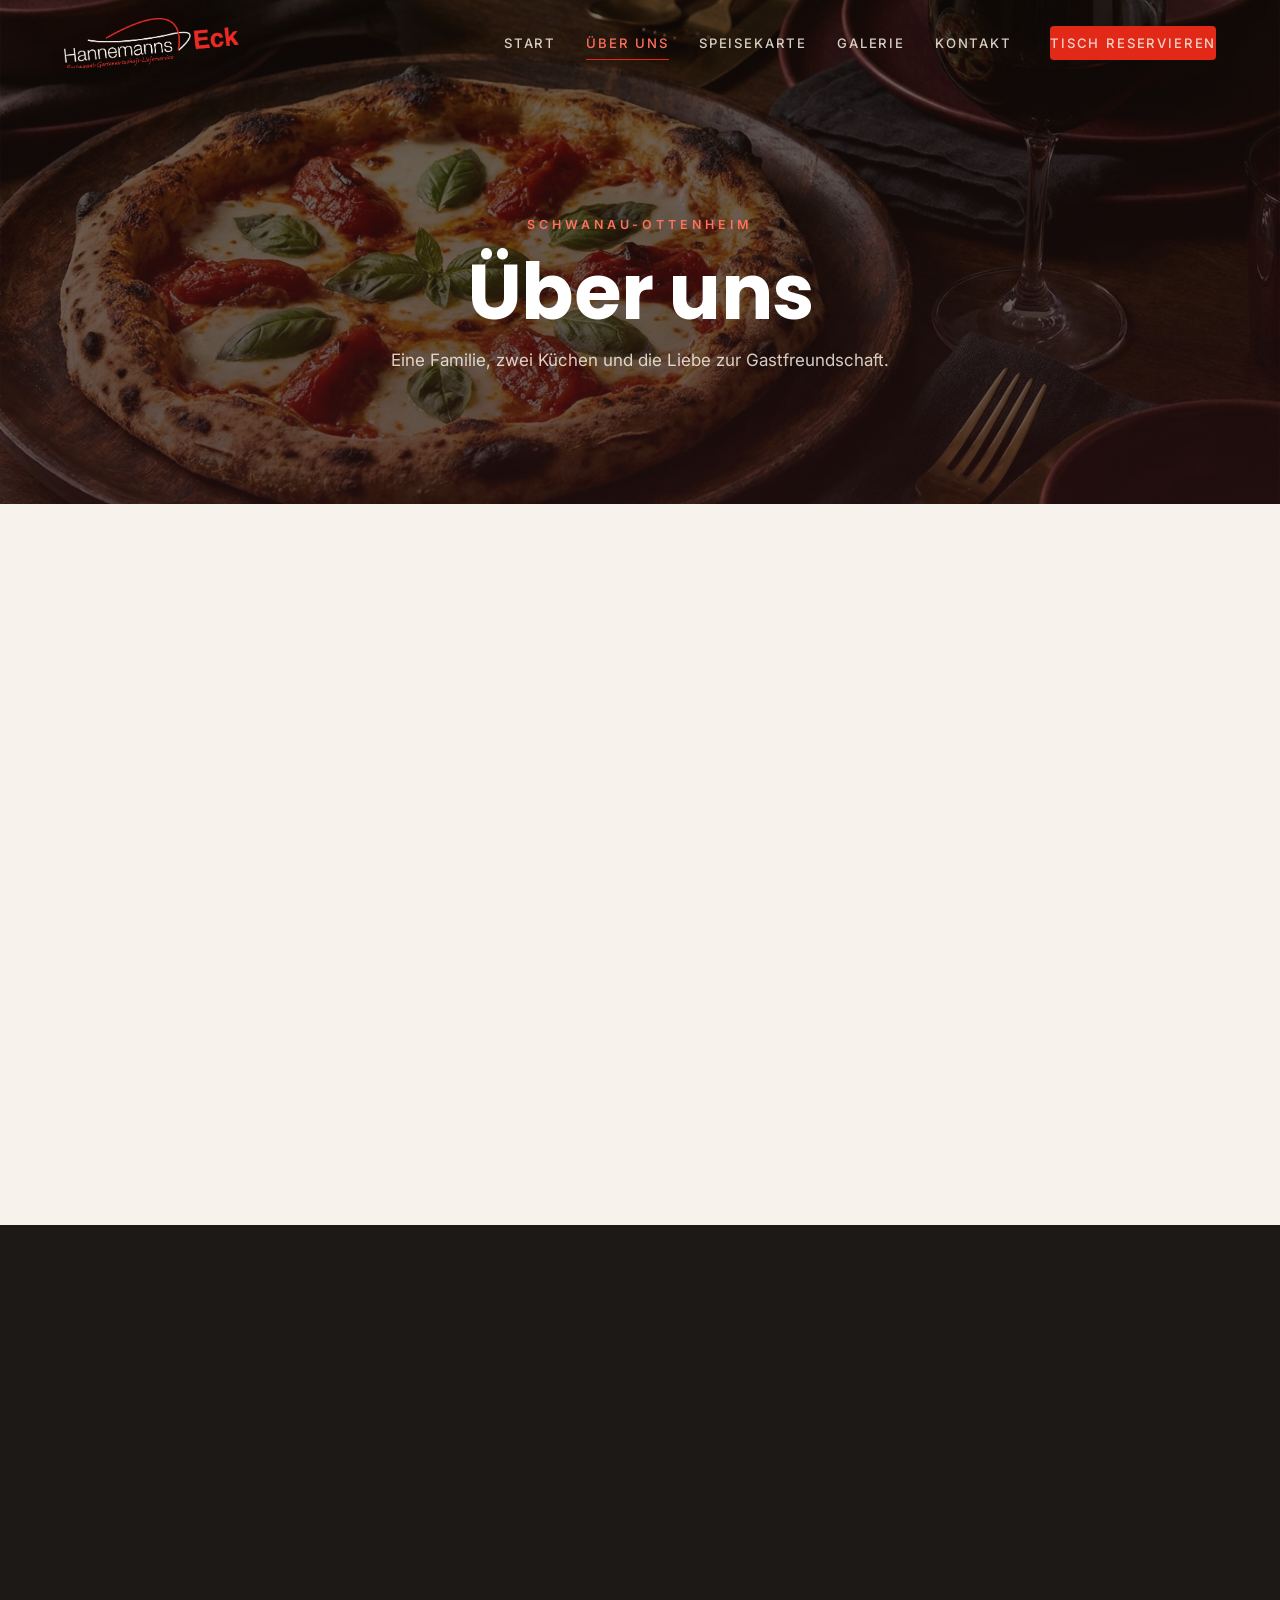
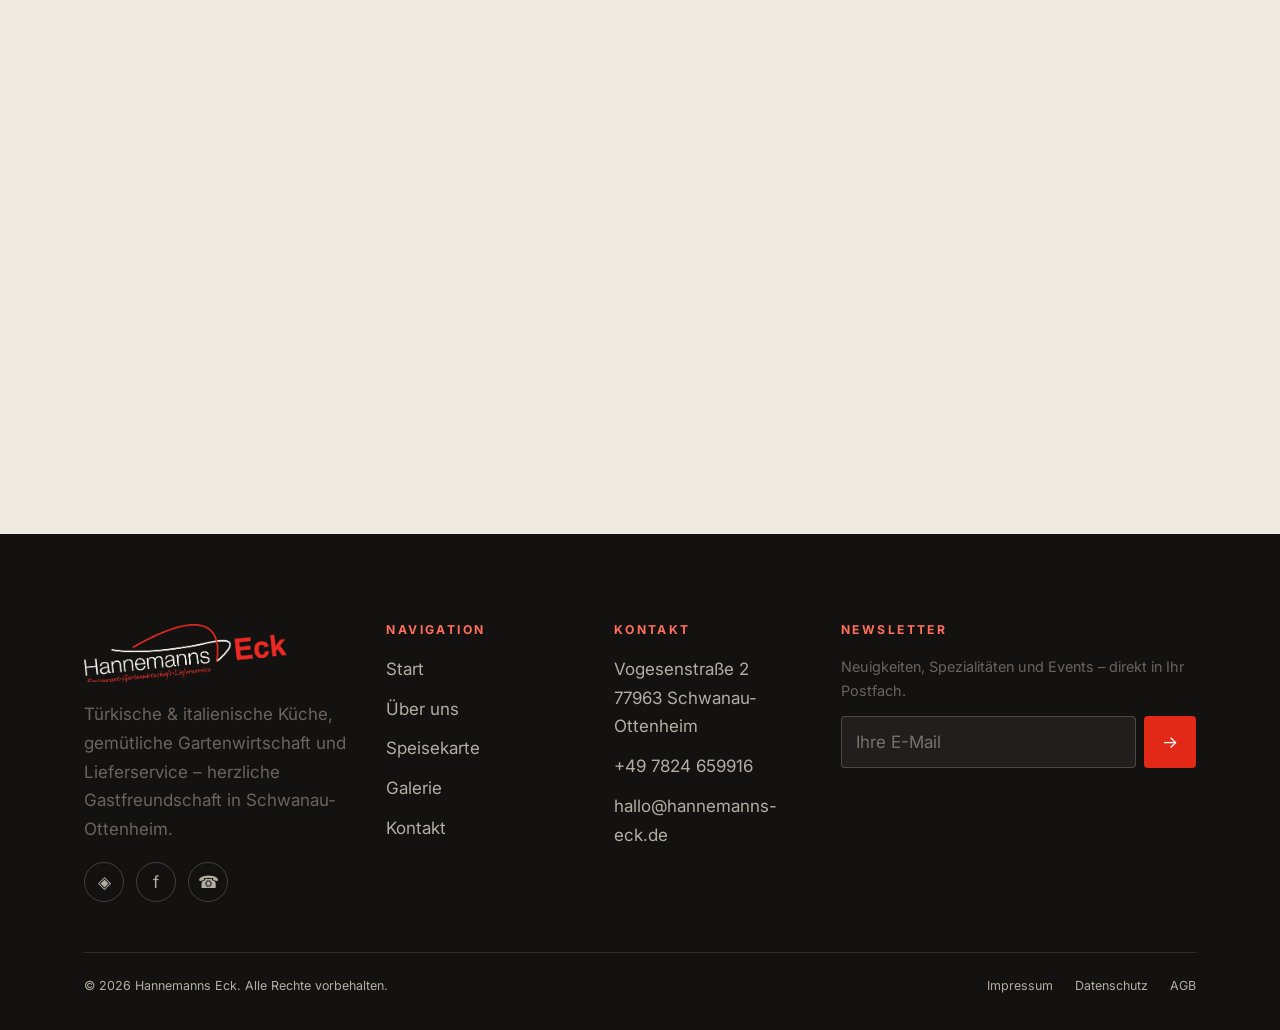
<file: ueber-uns.html>
<!DOCTYPE html>
<html lang="de">
<head>
  <meta charset="UTF-8" />
  <script>document.documentElement.className += ' js';</script>
  <meta name="viewport" content="width=device-width, initial-scale=1.0" />
  <title>Über uns – Hannemanns Eck, Schwanau</title>
  <meta name="description" content="Die Geschichte des Hannemanns Eck in Schwanau: mediterrane Gastfreundschaft, türkisch-italienische Küche, unsere Philosophie und das Team hinter dem Feuer." />
  <link rel="canonical" href="https://www.hannemanns-eck.de/ueber-uns.html" />
  <meta name="theme-color" content="#141210" />
  <meta property="og:title" content="Über uns – Hannemanns Eck" />
  <meta property="og:description" content="Türkische & italienische Küche, Gartenwirtschaft und Lieferservice in Schwanau-Ottenheim." />
  <meta property="og:image" content="assets/img/kebap.png" />
  <link rel="icon" href="data:image/svg+xml,%3Csvg xmlns='http://www.w3.org/2000/svg' viewBox='0 0 32 32'%3E%3Crect width='32' height='32' rx='6' fill='%23141210'/%3E%3Ctext x='16' y='23' font-size='18' text-anchor='middle' fill='%23e22817' font-family='Georgia'%3EH%3C/text%3E%3C/svg%3E" />
  <link rel="stylesheet" href="assets/css/style.css" />
</head>
<body>
  <a class="skip-link" href="#main">Zum Inhalt springen</a>
  <header class="nav" id="nav">
    <a class="nav__brand" href="index.html" aria-label="Hannemanns Eck – Startseite"><img src="assets/img/logo-light.png" alt="Hannemanns Eck" /></a>
    <nav class="nav__links" aria-label="Hauptnavigation">
      <a href="index.html">Start</a>
      <a href="ueber-uns.html" aria-current="page">Über uns</a>
      <a href="speisekarte.html">Speisekarte</a>
      <a href="galerie.html">Galerie</a>
      <a href="kontakt.html">Kontakt</a>
      <a class="btn btn--gold nav__cta" href="reservierung.html">Tisch reservieren</a>
    </nav>
    <button class="nav__toggle" aria-label="Menü öffnen" aria-expanded="false" aria-controls="nav"><span></span><span></span><span></span></button>
  </header>

  <main id="main">
    <section class="pagehero">
      <div class="pagehero__bg" data-parallax="0.16"><img src="assets/img/pizza.png" alt="Frische Steinofenpizza im Hannemanns Eck" fetchpriority="high" /></div>
      <div class="pagehero__inner">
        <span class="eyebrow on-dark">Schwanau-Ottenheim</span>
        <h1>Über uns</h1>
        <p>Eine Familie, zwei Küchen und die Liebe zur Gastfreundschaft.</p>
      </div>
    </section>

    <section class="section">
      <div class="container split">
        <div class="split__media" data-reveal><img src="assets/img/grill.png" alt="Gemischte Grillplatte am Holzkohlegrill" loading="lazy" /><span class="frame"></span></div>
        <div data-reveal data-reveal-delay="1">
          <span class="eyebrow">Unsere Geschichte</span>
          <h2>Von Anatolien an die Vogesenstraße</h2>
          <div class="script-divider">❧</div>
          <p>Das Hannemanns Eck ist ein familiärer Treffpunkt in Schwanau-Ottenheim. Unter Inhaberin Aliye Gorur verbinden wir Rezepte der türkischen Küche mit der Handwerkskunst Italiens – ehrlich, herzlich und mit Respekt vor frischen Zutaten.</p>
          <p style="margin-top:1rem">Der Drehspieß und der Steinofen sind das Herzstück des Hauses: Hier entstehen Kebap, Pide und Grillteller, während nebenan die nächste Pizza bäckt. Im Sommer genießen Sie all das auch in unserer Gartenwirtschaft – oder bequem zu Hause über unseren Lieferservice.</p>
        </div>
      </div>
    </section>

    <section class="section section--wood">
      <div class="container">
        <div class="section-head" data-reveal><span class="eyebrow on-dark">Philosophie</span><h2 style="color:var(--cream)">Worauf es uns ankommt</h2><div class="script-divider">❧</div></div>
        <div class="cards">
          <article class="card" data-reveal style="background:rgba(246,239,227,0.04);border-color:rgba(246,239,227,0.12)"><div class="card__body"><div class="card__tag">01</div><h3 style="color:var(--cream)">Frische zuerst</h3><p style="color:rgba(246,239,227,0.72)">Täglich frische Zutaten vom Markt – nichts steht länger, als es muss.</p></div></article>
          <article class="card" data-reveal data-reveal-delay="1" style="background:rgba(246,239,227,0.04);border-color:rgba(246,239,227,0.12)"><div class="card__body"><div class="card__tag">02</div><h3 style="color:var(--cream)">Drehspieß & Steinofen</h3><p style="color:rgba(246,239,227,0.72)">Saftiger Drehspieß und ein heißer Steinofen geben unseren Gerichten ihren unverkennbaren Charakter.</p></div></article>
          <article class="card" data-reveal data-reveal-delay="2" style="background:rgba(246,239,227,0.04);border-color:rgba(246,239,227,0.12)"><div class="card__body"><div class="card__tag">03</div><h3 style="color:var(--cream)">Gastfreundschaft</h3><p style="color:rgba(246,239,227,0.72)">Bei uns sind Sie Gast im besten Sinne – willkommen, umsorgt, in Ruhe.</p></div></article>
        </div>
      </div>
    </section>

    <section class="section">
      <div class="container">
        <div class="section-head" data-reveal><span class="eyebrow">Inhaberin & Team</span><h2>Die Menschen hinter dem Eck</h2><div class="script-divider">❧</div></div>
        <div class="cards">
          <article class="card" data-reveal><div class="card__img"><img src="assets/img/mezze.png" alt="Gastgeberin im Hannemanns Eck" loading="lazy" /></div><div class="card__body"><span class="card__tag">Inhaberin</span><h3>Aliye Gorur</h3><p>Als Gastgeberin führt sie das Hannemanns Eck mit Herzblut – und sorgt dafür, dass sich jeder Gast willkommen fühlt.</p></div></article>
          <article class="card" data-reveal data-reveal-delay="1"><div class="card__img"><img src="assets/img/grill.png" alt="Zubereitung am Drehspieß und Steinofen" loading="lazy" /></div><div class="card__body"><span class="card__tag">Küche</span><h3>Drehspieß & Steinofen</h3><p>Frische Kebap-Spezialitäten vom Drehspieß und knusprige Pizza aus dem Steinofen – jeden Tag frisch zubereitet.</p></div></article>
          <article class="card" data-reveal data-reveal-delay="2"><div class="card__img"><img src="assets/img/kebap.png" alt="Kebap-Teller vom Drehspieß" loading="lazy" /></div><div class="card__body"><span class="card__tag">Service & Garten</span><h3>Restaurant & Gartenwirtschaft</h3><p>Drinnen gemütlich oder draußen im Grünen – unser Team umsorgt Sie aufmerksam und herzlich.</p></div></article>
        </div>
      </div>
    </section>

    <section class="section section--tight" style="background:var(--bg-alt)">
      <div class="container">
        <div class="section-head" data-reveal><span class="eyebrow">Atmosphäre</span><h2>Ein Abend bei uns</h2><div class="script-divider">❧</div></div>
        <div class="menu-feature">
          <figure data-reveal><img src="assets/img/yufka.png" alt="Frisch zubereiteter Yufka Dürüm" loading="lazy" /><figcaption>Frisch zubereitet</figcaption></figure>
          <figure data-reveal data-reveal-delay="1"><img src="assets/img/mezze.png" alt="Gedeckte Tafel mit Mezze" loading="lazy" /><figcaption>Geteilte Tafel</figcaption></figure>
        </div>
        <div class="text-center" data-reveal><a class="btn btn--primary" href="galerie.html">Zur Galerie</a></div>
      </div>
    </section>
  </main>

  <!-- ============ Footer (FOOTER_PLACEHOLDER) ============ -->
  <footer class="footer">
    <div class="container">
      <div class="footer__grid">
        <div class="footer__brand">
          <img src="assets/img/logo-light.png" alt="Hannemanns Eck" style="height:58px;width:auto" />
          <p style="margin-top:18px;max-width:280px">Türkische & italienische Küche, gemütliche Gartenwirtschaft und Lieferservice – herzliche Gastfreundschaft in Schwanau-Ottenheim.</p>
          <div class="socials" style="margin-top:18px">
            <a href="#" aria-label="Instagram">◈</a>
            <a href="#" aria-label="Facebook">f</a>
            <a href="https://wa.me/497824659916" aria-label="WhatsApp">☎</a>
          </div>
        </div>
        <div>
          <h4>Navigation</h4>
          <ul class="footer__links">
            <li><a href="index.html">Start</a></li>
            <li><a href="ueber-uns.html">Über uns</a></li>
            <li><a href="speisekarte.html">Speisekarte</a></li>
            <li><a href="galerie.html">Galerie</a></li>
            <li><a href="kontakt.html">Kontakt</a></li>
          </ul>
        </div>
        <div>
          <h4>Kontakt</h4>
          <ul class="footer__links">
            <li><a href="https://www.openstreetmap.org/search?query=Vogesenstraße%202%2077963%20Schwanau" target="_blank" rel="noopener">Vogesenstraße 2<br>77963 Schwanau-Ottenheim</a></li>
            <li><a href="tel:+497824659916">+49 7824 659916</a></li>
            <li><a href="mailto:hallo@hannemanns-eck.de">hallo@hannemanns-eck.de</a></li>
          </ul>
        </div>
        <div>
          <h4>Newsletter</h4>
          <p style="font-size:0.9rem">Neuigkeiten, Spezialitäten und Events – direkt in Ihr Postfach.</p>
          <form class="newsletter" data-confirm="news-success" novalidate>
      <!-- Spamschutz (Honeypot) - von Menschen unsichtbar -->
      <input type="text" name="_gotcha" tabindex="-1" autocomplete="off" aria-hidden="true" style="position:absolute;left:-9999px;width:1px;height:1px;opacity:0" />
            <input type="email" name="email" required placeholder="Ihre E-Mail" aria-label="E-Mail für Newsletter" />
            <button type="submit" aria-label="Abonnieren">→</button>
          </form>
          <div class="form-success" id="news-success" role="status" aria-live="polite" style="margin-top:12px;font-size:0.86rem"><strong>Willkommen!</strong> Bitte bestätigen Sie Ihre Anmeldung.</div>
        </div>
      </div>
      <div class="footer__bottom">
        <span>© <span data-year>2026</span> Hannemanns Eck. Alle Rechte vorbehalten.</span>
        <span>
          <a href="#">Impressum</a>
          <a href="#">Datenschutz</a>
          <a href="#">AGB</a>
        </span>
      </div>
    </div>
  </footer>

  <script src="assets/js/main.js" defer></script>
</body>
</html>
</file>
<file: assets/css/style.css>
/* =====================================================================
   Hannemanns Eck — Design System
   Warme, edle Palette · Terrakotta · Bordeaux · Gold · Creme · Holz
   Serif (Cormorant/Playfair) für Headlines, Sans (Inter) für Fließtext
   ===================================================================== */

/* --- Google Fonts (mit robusten Fallbacks für Offline-Betrieb) --- */
@import url('https://fonts.googleapis.com/css2?family=Poppins:wght@400;500;600;700;800&family=Inter:wght@300;400;500;600&family=Yellowtail&display=swap');

/* ============================ Tokens ============================ */
:root {
  /* Farben — Markenidentität aus dem Logo: Schwarz · Rot · Creme */
  --bordeaux: #1e1b19;
  --bordeaux-deep: #141210;
  --terracotta: #e22817;
  --terracotta-soft: #ef5a45;
  --gold: #e22817;
  --gold-bright: #ff6f5c;
  --cream: #f7f3ec;
  --cream-dim: #ece5d9;
  --wood: #1c1916;
  --charcoal: #141210;
  --ink: #1a1714;

  /* Funktionale Variablen (Light-Basis) */
  --bg: var(--cream);
  --bg-alt: #f0ebe2;
  --surface: #ffffff;
  --text: #1c1916;
  --text-soft: #6b645d;
  --line: rgba(20, 18, 16, 0.13);
  --accent: var(--terracotta);
  --accent-2: var(--gold);

  /* Typografie */
  --font-serif: 'Poppins', 'Inter', Helvetica, Arial, sans-serif;
  --font-sans: 'Inter', -apple-system, BlinkMacSystemFont, 'Segoe UI', Roboto, Helvetica, Arial, sans-serif;
  --font-script: 'Yellowtail', 'Segoe Script', 'Brush Script MT', cursive;

  /* Maße */
  --maxw: 1240px;
  --gutter: clamp(20px, 5vw, 64px);
  --radius: 4px;
  --radius-lg: 14px;
  --shadow-sm: 0 4px 18px rgba(42, 27, 19, 0.10);
  --shadow-md: 0 18px 50px rgba(42, 27, 19, 0.18);
  --shadow-gold: 0 10px 40px rgba(226, 40, 23, 0.30);
  --ease: cubic-bezier(0.22, 1, 0.36, 1);
  --ease-lux: cubic-bezier(0.16, 1, 0.3, 1); /* langsames, edles Expo-Out (LVMH-Stil) */
  --t-fast: 0.25s var(--ease);
  --t: 0.5s var(--ease);
}

/* ============================ Reset ============================ */
*, *::before, *::after { box-sizing: border-box; }
* { margin: 0; }
html { scroll-behavior: smooth; -webkit-text-size-adjust: 100%; }
body {
  font-family: var(--font-sans);
  font-weight: 400;
  color: var(--text);
  background: var(--bg);
  line-height: 1.7;
  font-size: 17px;
  -webkit-font-smoothing: antialiased;
  text-rendering: optimizeLegibility;
  overflow-x: hidden;
}
img { max-width: 100%; display: block; }
a { color: inherit; text-decoration: none; }
button { font: inherit; cursor: pointer; border: none; background: none; color: inherit; }
ul { list-style: none; padding: 0; }
input, select, textarea { font: inherit; color: inherit; }
:focus-visible { outline: 2px solid var(--gold); outline-offset: 3px; border-radius: 2px; }

/* Skip-Link (Barrierefreiheit) */
.skip-link {
  position: absolute; left: 12px; top: -60px;
  background: var(--bordeaux); color: var(--cream);
  padding: 12px 20px; border-radius: var(--radius); z-index: 2000;
  transition: top var(--t-fast);
}
.skip-link:focus { top: 12px; }

/* ========================= Typografie ========================= */
h1, h2, h3, h4 { font-family: var(--font-serif); font-weight: 700; line-height: 1.06; letter-spacing: -0.5px; }
h1 { font-size: clamp(2.6rem, 6vw, 4.8rem); }
h2 { font-size: clamp(2rem, 4.2vw, 3.2rem); }
h3 { font-size: clamp(1.4rem, 2.4vw, 1.9rem); }
p { color: var(--text-soft); }
.lead { font-size: 1.18rem; color: var(--text-soft); }

.eyebrow {
  display: inline-block;
  font-family: var(--font-sans);
  font-size: 0.78rem; font-weight: 600;
  letter-spacing: 0.32em; text-transform: uppercase;
  color: var(--terracotta);
  margin-bottom: 1rem;
}
.eyebrow.on-dark { color: var(--gold-bright); }

.script-divider {
  display: flex; align-items: center; justify-content: center;
  gap: 16px; color: var(--gold); margin: 1.1rem 0;
}
.script-divider::before, .script-divider::after {
  content: ""; height: 1px; width: 54px;
  background: linear-gradient(90deg, transparent, var(--gold));
}
.script-divider::after { background: linear-gradient(90deg, var(--gold), transparent); }

/* ========================= Layout ========================= */
.container { width: 100%; max-width: var(--maxw); margin-inline: auto; padding-inline: var(--gutter); }
.section { padding-block: clamp(64px, 9vw, 130px); }
.section--tight { padding-block: clamp(48px, 6vw, 80px); }
.section--dark { background: var(--bordeaux-deep); color: var(--cream); }
.section--dark p { color: rgba(246, 239, 227, 0.75); }
.section--wood { background: var(--wood); color: var(--cream); }
.section--wood p { color: rgba(246, 239, 227, 0.72); }
.section-head { max-width: 680px; margin: 0 auto clamp(36px, 5vw, 64px); text-align: center; }
.text-center { text-align: center; }

/* ========================= Buttons ========================= */
.btn {
  display: inline-flex; align-items: center; gap: 0.6em;
  padding: 0.95em 2em;
  font-family: var(--font-sans); font-size: 0.82rem; font-weight: 600;
  letter-spacing: 0.18em; text-transform: uppercase;
  border-radius: var(--radius); position: relative; overflow: hidden;
  transition: transform var(--t-fast), box-shadow var(--t-fast), background var(--t-fast), color var(--t-fast);
  will-change: transform;
}
.btn--primary { background: var(--terracotta); color: #fff; box-shadow: var(--shadow-sm); }
.btn--primary:hover { background: #b81f0f; transform: translateY(-3px); box-shadow: var(--shadow-md); }
.btn--gold { background: var(--gold); color: #fff; }
.btn--gold:hover { background: var(--gold-bright); transform: translateY(-3px); box-shadow: var(--shadow-gold); }
.btn--ghost { border: 1px solid currentColor; color: var(--cream); }
.btn--ghost:hover { background: var(--cream); color: var(--ink); transform: translateY(-3px); }
.btn--outline { border: 1px solid var(--terracotta); color: var(--terracotta); }
.btn--outline:hover { background: var(--terracotta); color: #fff; transform: translateY(-3px); }

/* ===================== Navigation (sticky) ===================== */
.nav {
  position: fixed; inset: 0 0 auto 0; z-index: 1000;
  display: flex; align-items: center; justify-content: space-between;
  padding: 18px var(--gutter);
  transition: background var(--t), padding var(--t), box-shadow var(--t), border-color var(--t);
  border-bottom: 1px solid transparent;
}
.nav--scrolled {
  background: rgba(26, 18, 13, 0.85);
  -webkit-backdrop-filter: blur(14px); backdrop-filter: blur(14px);
  padding-block: 12px; box-shadow: 0 8px 30px rgba(0,0,0,0.25);
  border-bottom-color: rgba(200, 162, 83, 0.2);
}
.nav__brand { display: flex; flex-direction: column; line-height: 1; color: var(--cream); z-index: 2; }
.nav__brand b { font-family: var(--font-serif); font-size: 1.5rem; font-weight: 600; letter-spacing: 0.5px; }
.nav__brand span { font-size: 0.62rem; letter-spacing: 0.34em; text-transform: uppercase; color: var(--gold-bright); margin-top: 3px; }
.nav__links { display: flex; align-items: center; gap: 30px; }
.nav__links a {
  color: rgba(246,239,227,0.86); font-size: 0.82rem; font-weight: 500;
  letter-spacing: 0.14em; text-transform: uppercase; position: relative; padding: 6px 0;
  transition: color var(--t-fast);
}
.nav__links a::after {
  content: ""; position: absolute; left: 0; bottom: 0; height: 1.5px; width: 0;
  background: var(--gold); transition: width var(--t-fast);
}
.nav__links a:hover { color: #fff; }
.nav__links a:hover::after, .nav__links a[aria-current="page"]::after { width: 100%; }
.nav__links a[aria-current="page"] { color: var(--gold-bright); }
.nav__cta { margin-left: 8px; }
.nav__toggle { display: none; width: 42px; height: 42px; color: var(--cream); z-index: 2; }
.nav__toggle span { display: block; width: 26px; height: 2px; background: currentColor; margin: 5px auto; transition: transform var(--t-fast), opacity var(--t-fast); }
.nav.open .nav__toggle span:nth-child(1) { transform: translateY(7px) rotate(45deg); }
.nav.open .nav__toggle span:nth-child(2) { opacity: 0; }
.nav.open .nav__toggle span:nth-child(3) { transform: translateY(-7px) rotate(-45deg); }

@media (max-width: 940px) {
  .nav__toggle { display: block; }
  .nav__links {
    position: fixed; inset: 0; flex-direction: column; justify-content: center;
    gap: 26px; background: rgba(20, 13, 9, 0.97);
    -webkit-backdrop-filter: blur(10px); backdrop-filter: blur(10px);
    transform: translateX(100%); transition: transform var(--t); padding: 40px;
  }
  .nav.open .nav__links { transform: translateX(0); }
  .nav__links a { font-size: 1.1rem; }
}

/* ============================ Hero ============================ */
.hero { position: relative; min-height: 100svh; display: grid; place-items: center; text-align: center; color: var(--cream); overflow: hidden; }
.hero__bg { position: absolute; inset: -8% 0 0 0; z-index: -2; }
.hero__bg img { width: 100%; height: 116%; object-fit: cover; }
.hero::after {
  content: ""; position: absolute; inset: 0; z-index: -1;
  background: linear-gradient(180deg, rgba(20,13,9,0.55) 0%, rgba(40,18,18,0.45) 40%, rgba(20,13,9,0.85) 100%);
}
.hero__inner { padding: 120px var(--gutter) 90px; max-width: 920px; }
.hero h1 { color: #fff; text-shadow: 0 2px 30px rgba(0,0,0,0.4); }
.hero__sub { font-family: var(--font-script); font-size: clamp(1.5rem, 3vw, 2.2rem); color: var(--gold-bright); margin-top: 0.5rem; }
.hero__rating { display: inline-flex; align-items: center; gap: 10px; margin-top: 1.6rem; color: var(--cream); font-size: 0.85rem; letter-spacing: 0.12em; }
.hero__rating .stars { color: var(--gold-bright); letter-spacing: 3px; font-size: 1rem; }
.hero__actions { display: flex; gap: 16px; justify-content: center; flex-wrap: wrap; margin-top: 2.4rem; }
.scroll-cue { position: absolute; bottom: 26px; left: 50%; transform: translateX(-50%); color: var(--cream); font-size: 0.66rem; letter-spacing: 0.3em; text-transform: uppercase; opacity: 0.8; }
.scroll-cue::after { content: ""; display: block; width: 1px; height: 46px; margin: 10px auto 0; background: linear-gradient(var(--gold-bright), transparent); animation: cue 2s var(--ease) infinite; }
@keyframes cue { 0% { transform: scaleY(0); transform-origin: top; } 50% { transform: scaleY(1); transform-origin: top; } 51% { transform-origin: bottom; } 100% { transform: scaleY(0); transform-origin: bottom; } }

/* Page-Hero (Unterseiten) */
.pagehero { position: relative; min-height: 56vh; display: grid; place-items: center; text-align: center; color: var(--cream); overflow: hidden; }
.pagehero__bg { position: absolute; inset: 0; z-index: -2; }
.pagehero__bg img { width: 100%; height: 100%; object-fit: cover; }
.pagehero::after { content: ""; position: absolute; inset: 0; z-index: -1; background: linear-gradient(180deg, rgba(20,13,9,0.6), rgba(40,18,18,0.7)); }
.pagehero__inner { padding: 150px var(--gutter) 70px; }
.pagehero h1 { color: #fff; }
.pagehero p { color: rgba(246,239,227,0.85); max-width: 560px; margin: 0.8rem auto 0; }

/* ===================== Animation: Reveal ===================== */
/* ---------- Scroll-Reveal: LVMH-inspirierter Vorhang/Mask-Reveal ----------
   Inhalt steigt langsam mit weichem Expo-Easing auf und wird dabei wie hinter
   einer Kante hervorgeschoben (clip-path). main.js entfernt das clip-path nach
   Abschluss (Klasse .reveal-done), damit Schatten nicht beschnitten werden. */
.js [data-reveal] {
  opacity: 0;
  transform: translateY(54px);
  clip-path: inset(0 0 100% 0);
  transition: opacity 1.2s var(--ease-lux), transform 1.3s var(--ease-lux), clip-path 1.3s var(--ease-lux);
  will-change: opacity, transform, clip-path;
}
[data-reveal].in { opacity: 1; transform: none; clip-path: inset(0 0 0 0); }
[data-reveal].reveal-done { clip-path: none; }
[data-reveal-delay="1"] { transition-delay: 0.12s; }
[data-reveal-delay="2"] { transition-delay: 0.24s; }
[data-reveal-delay="3"] { transition-delay: 0.36s; }
[data-reveal-delay="4"] { transition-delay: 0.48s; }
[data-reveal-delay="5"] { transition-delay: 0.6s; }
[data-reveal-delay="6"] { transition-delay: 0.72s; }
.hero [data-anim] { opacity: 0; transform: translateY(26px); animation: heroIn 1s var(--ease) forwards; }
.hero [data-anim="1"] { animation-delay: 0.2s; }
.hero [data-anim="2"] { animation-delay: 0.45s; }
.hero [data-anim="3"] { animation-delay: 0.7s; }
.hero [data-anim="4"] { animation-delay: 0.95s; }
@keyframes heroIn { to { opacity: 1; transform: none; } }

/* Page-Transition (Fade beim Laden) */
body { animation: pageIn 0.6s var(--ease); }
@keyframes pageIn { from { opacity: 0; } to { opacity: 1; } }

/* ===================== Split / About ===================== */
.split { display: grid; grid-template-columns: 1fr 1fr; gap: clamp(32px, 5vw, 80px); align-items: center; }
.split--reverse .split__media { order: 2; }
.split__media { position: relative; border-radius: var(--radius-lg); overflow: hidden; box-shadow: var(--shadow-md); }
.split__media img { width: 100%; height: 100%; object-fit: cover; transition: transform 1.2s var(--ease); }
.split__media:hover img { transform: scale(1.05); }
.split__media .frame { position: absolute; inset: 14px; border: 1px solid rgba(246,239,227,0.5); border-radius: 8px; pointer-events: none; }
@media (max-width: 820px) { .split { grid-template-columns: 1fr; } .split--reverse .split__media { order: 0; } }

/* ===================== Highlight Cards ===================== */
.cards { display: grid; grid-template-columns: repeat(3, 1fr); gap: 28px; }
@media (max-width: 880px) { .cards { grid-template-columns: 1fr; max-width: 460px; margin-inline: auto; } }
.card {
  background: var(--surface); border-radius: var(--radius-lg); overflow: hidden;
  box-shadow: var(--shadow-sm); transition: transform var(--t), box-shadow var(--t);
  border: 1px solid var(--line);
}
.card:hover { transform: translateY(-8px); box-shadow: var(--shadow-md); }
.card__img { aspect-ratio: 4 / 3; overflow: hidden; }
.card__img img { width: 100%; height: 100%; object-fit: cover; transition: transform 1s var(--ease); }
.card:hover .card__img img { transform: scale(1.08); }
.card__body { padding: 26px 26px 30px; }
.card__body h3 { margin-bottom: 0.4rem; }
.card__tag { font-size: 0.7rem; letter-spacing: 0.2em; text-transform: uppercase; color: var(--gold); }

/* ===================== Stats / Bewertung ===================== */
.stats { display: grid; grid-template-columns: repeat(4, 1fr); gap: 24px; text-align: center; }
@media (max-width: 720px) { .stats { grid-template-columns: repeat(2, 1fr); } }
.stat__num { font-family: var(--font-serif); font-size: clamp(2.4rem, 5vw, 3.4rem); color: var(--gold-bright); line-height: 1; }
.stat__label { font-size: 0.74rem; letter-spacing: 0.22em; text-transform: uppercase; margin-top: 0.6rem; color: rgba(246,239,227,0.7); }

/* ===================== Speisekarte ===================== */
.menu-filter { display: flex; flex-wrap: wrap; gap: 10px; justify-content: center; margin-bottom: 48px; }
.menu-filter button {
  padding: 0.6em 1.4em; border: 1px solid var(--line); border-radius: 999px;
  font-size: 0.78rem; letter-spacing: 0.14em; text-transform: uppercase; color: var(--text-soft);
  transition: all var(--t-fast); background: var(--surface);
}
.menu-filter button:hover { border-color: var(--terracotta); color: var(--terracotta); }
.menu-filter button.active { background: var(--terracotta); border-color: var(--terracotta); color: #fff; }

.menu-cat { margin-bottom: clamp(48px, 7vw, 86px); }
.menu-cat__head { display: flex; align-items: center; gap: 20px; margin-bottom: 32px; }
.menu-cat__head h3 { font-size: clamp(1.7rem, 3vw, 2.3rem); white-space: nowrap; }
.menu-cat__head .rule { flex: 1; height: 1px; background: var(--line); }
.menu-grid { display: grid; grid-template-columns: 1fr 1fr; gap: 14px 48px; }
@media (max-width: 760px) { .menu-grid { grid-template-columns: 1fr; } }
.dish { display: grid; grid-template-columns: 1fr auto; gap: 6px 14px; padding: 16px 0; border-bottom: 1px dashed var(--line); align-items: baseline; }
.dish__name { font-family: var(--font-serif); font-size: 1.28rem; font-weight: 600; color: var(--ink); }
.dish__price { font-family: var(--font-serif); font-size: 1.18rem; color: var(--terracotta); font-weight: 600; white-space: nowrap; }
.dish__desc { grid-column: 1 / -1; font-size: 0.93rem; color: var(--text-soft); }
.dish__badge { display: inline-block; font-size: 0.62rem; letter-spacing: 0.12em; text-transform: uppercase; color: var(--gold); border: 1px solid var(--gold); border-radius: 3px; padding: 1px 6px; margin-left: 8px; vertical-align: middle; }

.menu-feature { display: grid; grid-template-columns: repeat(2, 1fr); gap: 18px; margin-bottom: 60px; }
@media (max-width: 760px) { .menu-feature { grid-template-columns: 1fr; } }
.menu-feature figure { position: relative; border-radius: var(--radius-lg); overflow: hidden; aspect-ratio: 16/10; box-shadow: var(--shadow-sm); }
.menu-feature img { width: 100%; height: 100%; object-fit: cover; transition: transform 1s var(--ease); }
.menu-feature figure:hover img { transform: scale(1.06); }
.menu-feature figcaption { position: absolute; left: 0; bottom: 0; right: 0; padding: 40px 22px 18px; color: #fff; font-family: var(--font-serif); font-size: 1.4rem; background: linear-gradient(transparent, rgba(20,13,9,0.8)); }

/* ===================== Galerie ===================== */
.gallery { display: grid; grid-template-columns: repeat(3, 1fr); grid-auto-rows: 230px; gap: 14px; }
@media (max-width: 860px) { .gallery { grid-template-columns: repeat(2, 1fr); grid-auto-rows: 200px; } }
@media (max-width: 520px) { .gallery { grid-template-columns: 1fr; } }
.gallery figure { position: relative; overflow: hidden; border-radius: var(--radius-lg); cursor: pointer; box-shadow: var(--shadow-sm); }
.gallery figure.tall { grid-row: span 2; }
.gallery figure.wide { grid-column: span 2; }
@media (max-width: 520px) { .gallery figure.tall, .gallery figure.wide { grid-row: auto; grid-column: auto; } }
.gallery img { width: 100%; height: 100%; object-fit: cover; transition: transform 0.9s var(--ease); }
.gallery figure:hover img { transform: scale(1.09); }
.gallery figure::after { content: "\002B"; position: absolute; inset: 0; display: grid; place-items: center; font-size: 2rem; color: #fff; background: rgba(58,15,21,0.0); opacity: 0; transition: all var(--t-fast); }
.gallery figure:hover::after { background: rgba(58,15,21,0.4); opacity: 1; }

/* Lightbox */
.lightbox { position: fixed; inset: 0; z-index: 1500; display: none; place-items: center; background: rgba(15,9,6,0.94); padding: 24px; }
.lightbox.open { display: grid; animation: pageIn 0.3s ease; }
.lightbox img { max-width: 92vw; max-height: 86vh; border-radius: 6px; box-shadow: 0 30px 80px rgba(0,0,0,0.6); }
.lightbox__close, .lightbox__nav { position: absolute; color: var(--cream); font-size: 2rem; width: 56px; height: 56px; display: grid; place-items: center; border-radius: 50%; transition: background var(--t-fast); }
.lightbox__close:hover, .lightbox__nav:hover { background: rgba(255,255,255,0.12); }
.lightbox__close { top: 18px; right: 18px; }
.lightbox__nav { top: 50%; transform: translateY(-50%); }
.lightbox__nav.prev { left: 14px; }
.lightbox__nav.next { right: 14px; }

/* ===================== Formulare ===================== */
.form-card { background: var(--surface); border: 1px solid var(--line); border-radius: var(--radius-lg); box-shadow: var(--shadow-md); padding: clamp(28px, 4vw, 52px); }
.form-grid { display: grid; grid-template-columns: 1fr 1fr; gap: 20px 24px; }
@media (max-width: 640px) { .form-grid { grid-template-columns: 1fr; } }
.field { display: flex; flex-direction: column; gap: 7px; }
.field.full { grid-column: 1 / -1; }
.field label { font-size: 0.74rem; letter-spacing: 0.14em; text-transform: uppercase; color: var(--text-soft); font-weight: 600; }
.field input, .field select, .field textarea {
  padding: 13px 15px; border: 1px solid var(--line); border-radius: var(--radius);
  background: #fff; transition: border-color var(--t-fast), box-shadow var(--t-fast);
}
.field input:focus, .field select:focus, .field textarea:focus { border-color: var(--terracotta); box-shadow: 0 0 0 3px rgba(185,87,47,0.12); outline: none; }
.field textarea { resize: vertical; min-height: 120px; }
.form-note { font-size: 0.8rem; color: var(--text-soft); margin-top: 4px; }
.form-success {
  display: none; margin-top: 22px; padding: 18px 22px; border-radius: var(--radius);
  background: rgba(120, 90, 40, 0.1); border: 1px solid var(--gold); color: var(--ink);
}
.form-success.show { display: block; animation: pageIn 0.5s ease; }
.form-success strong { color: var(--terracotta); }

/* ===================== Info / Kontakt ===================== */
.info-grid { display: grid; grid-template-columns: 1fr 1fr; gap: 40px; }
@media (max-width: 820px) { .info-grid { grid-template-columns: 1fr; } }
.info-list li { display: flex; gap: 16px; padding: 16px 0; border-bottom: 1px solid var(--line); }
.info-list .ic { color: var(--terracotta); font-size: 1.3rem; line-height: 1.4; }
.info-list b { display: block; font-family: var(--font-serif); font-size: 1.2rem; color: var(--ink); }
.info-list a:hover { color: var(--terracotta); }
.hours { width: 100%; border-collapse: collapse; }
.hours td { padding: 11px 0; border-bottom: 1px solid var(--line); }
.hours td:last-child { text-align: right; color: var(--ink); font-weight: 500; }
.hours tr.today td { color: var(--terracotta); font-weight: 600; }
.map-embed { border-radius: var(--radius-lg); overflow: hidden; box-shadow: var(--shadow-md); border: 1px solid var(--line); min-height: 320px; }
.map-embed iframe { width: 100%; height: 100%; min-height: 320px; border: 0; display: block; filter: saturate(1.05); }

/* ===================== CTA Band ===================== */
.cta-band { position: relative; text-align: center; color: var(--cream); overflow: hidden; }
.cta-band__bg { position: absolute; inset: 0; z-index: -2; }
.cta-band__bg img { width: 100%; height: 100%; object-fit: cover; }
.cta-band::after { content: ""; position: absolute; inset: 0; z-index: -1; background: rgba(40,15,18,0.8); }
.cta-band h2 { color: #fff; }
.cta-band p { color: rgba(246,239,227,0.82); max-width: 540px; margin: 0.8rem auto 2rem; }

/* ============================ Footer ============================ */
.footer { background: var(--charcoal); color: rgba(246,239,227,0.7); padding-top: clamp(56px, 7vw, 90px); }
.footer__grid { display: grid; grid-template-columns: 1.4fr 1fr 1fr 1.3fr; gap: 40px; padding-bottom: 50px; border-bottom: 1px solid rgba(246,239,227,0.12); }
@media (max-width: 860px) { .footer__grid { grid-template-columns: 1fr 1fr; gap: 36px; } }
@media (max-width: 520px) { .footer__grid { grid-template-columns: 1fr; } }
.footer h4 { font-family: var(--font-sans); font-size: 0.76rem; letter-spacing: 0.2em; text-transform: uppercase; color: var(--gold-bright); margin-bottom: 18px; }
.footer__brand b { font-family: var(--font-serif); font-size: 1.7rem; color: var(--cream); display: block; }
.footer__brand span { font-size: 0.66rem; letter-spacing: 0.3em; text-transform: uppercase; color: var(--gold); }
.footer a { transition: color var(--t-fast); }
.footer a:hover { color: var(--gold-bright); }
.footer__links li { margin-bottom: 11px; }
.socials { display: flex; gap: 12px; }
.socials a { width: 40px; height: 40px; border: 1px solid rgba(246,239,227,0.2); border-radius: 50%; display: grid; place-items: center; transition: all var(--t-fast); }
.socials a:hover { border-color: var(--gold); color: var(--gold-bright); transform: translateY(-3px); }
.newsletter { display: flex; gap: 8px; margin-top: 12px; }
.newsletter input { flex: 1; padding: 11px 14px; border-radius: var(--radius); border: 1px solid rgba(246,239,227,0.2); background: rgba(246,239,227,0.06); color: var(--cream); }
.newsletter input::placeholder { color: rgba(246,239,227,0.4); }
.newsletter button { padding: 0 18px; background: var(--terracotta); color: #fff; border-radius: var(--radius); transition: background var(--t-fast); }
.newsletter button:hover { background: #b81f0f; }
.footer__bottom { display: flex; justify-content: space-between; gap: 16px; flex-wrap: wrap; padding: 22px 0 34px; font-size: 0.78rem; }
.footer__bottom a { margin-left: 18px; }

/* ===================== Reduced Motion ===================== */
@media (prefers-reduced-motion: reduce) {
  *, *::before, *::after { animation-duration: 0.001ms !important; animation-iteration-count: 1 !important; transition-duration: 0.001ms !important; scroll-behavior: auto !important; }
  [data-reveal] { opacity: 1 !important; transform: none !important; clip-path: none !important; }
}

/* ---------- Formular-Status: Fehlerfall (Formspree) ---------- */
.form-success.error {
  background: rgba(155, 40, 30, 0.10);
  border-color: var(--terracotta);
  color: var(--bordeaux-deep);
}
.form-success.error a {
  color: var(--bordeaux);
  font-weight: 600;
  text-decoration: underline;
}

/* ===================== Logo (Nav & Footer) ===================== */
.nav__brand { z-index: 2; }
.nav__brand img { height: 50px; width: auto; display: block; transition: height var(--t); filter: drop-shadow(0 2px 8px rgba(0,0,0,0.35)); }
.nav--scrolled .nav__brand img { height: 40px; }
@media (max-width: 600px) { .nav__brand img { height: 40px; } }
.footer__brand img { display: block; }

/* ===================== Konzept-Karten (Restaurant / Garten / Lieferung) ===================== */
.concept { display: grid; grid-template-columns: repeat(3, 1fr); gap: 24px; }
@media (max-width: 880px) { .concept { grid-template-columns: 1fr; max-width: 460px; margin-inline: auto; } }
.concept__item { text-align: center; padding: 36px 26px; background: var(--surface); border: 1px solid var(--line); border-radius: var(--radius-lg); box-shadow: var(--shadow-sm); transition: transform var(--t), box-shadow var(--t); }
.concept__item:hover { transform: translateY(-8px); box-shadow: var(--shadow-md); }
.concept__ic { font-size: 2.2rem; line-height: 1; }
.concept__item h3 { margin: 0.7rem 0 0.5rem; }

/* ===================== Speisekarte: Legende ===================== */
.legend { display: grid; grid-template-columns: 1fr 1fr; gap: 26px 48px; background: var(--surface); border: 1px solid var(--line); border-radius: var(--radius-lg); padding: clamp(24px, 4vw, 40px); box-shadow: var(--shadow-sm); }
@media (max-width: 760px) { .legend { grid-template-columns: 1fr; } }
.legend h4 { font-family: var(--font-serif); font-size: 0.95rem; letter-spacing: 0.06em; text-transform: uppercase; color: var(--ink); margin-bottom: 12px; }
.legend ul { columns: 2; column-gap: 28px; font-size: 0.85rem; color: var(--text-soft); }
@media (max-width: 480px) { .legend ul { columns: 1; } }
.legend li { margin-bottom: 5px; break-inside: avoid; }
.menu-note { font-size: 0.85rem; color: var(--text-soft); text-align: center; margin-top: 14px; }
.dish__price small { font-family: var(--font-sans); font-size: 0.7rem; font-weight: 500; color: var(--text-soft); letter-spacing: 0.04em; }
.dish__name sup { font-family: var(--font-sans); font-size: 0.6rem; font-weight: 500; color: var(--text-soft); margin-left: 3px; }
</file>
